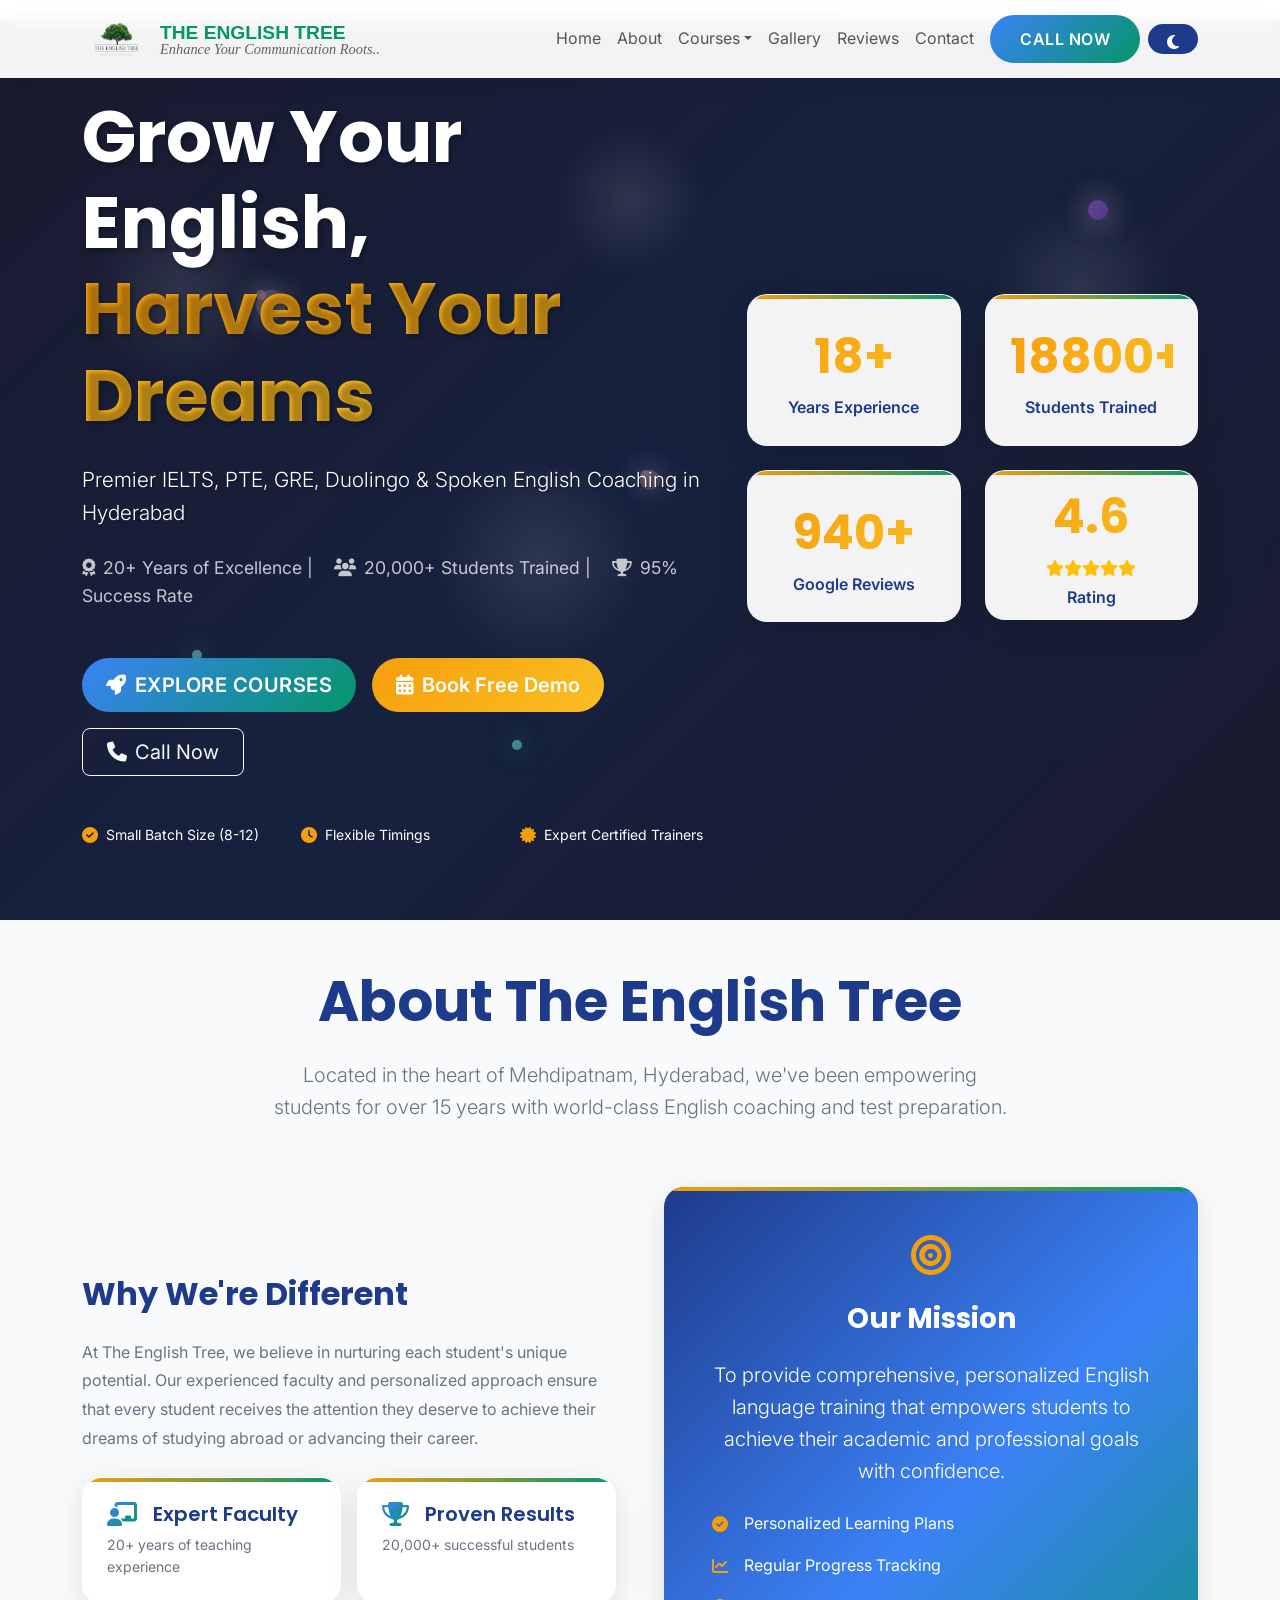
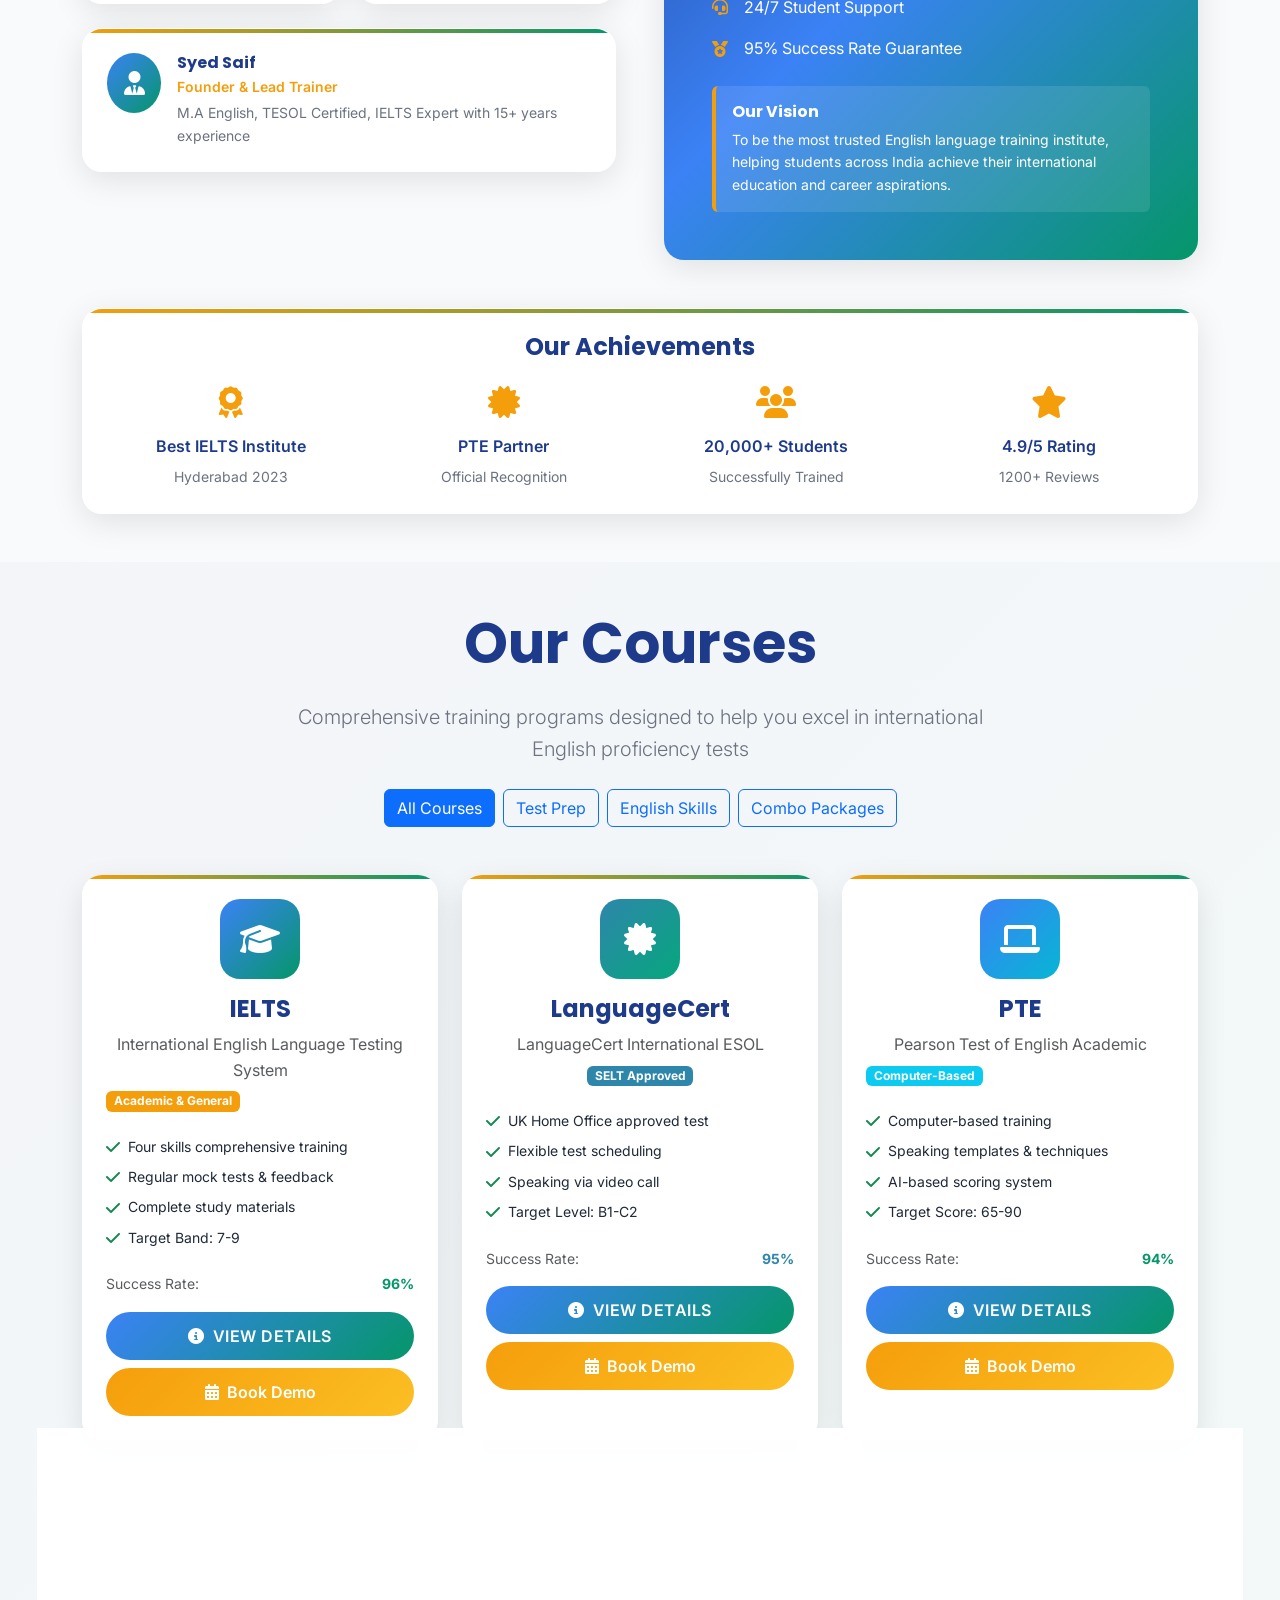
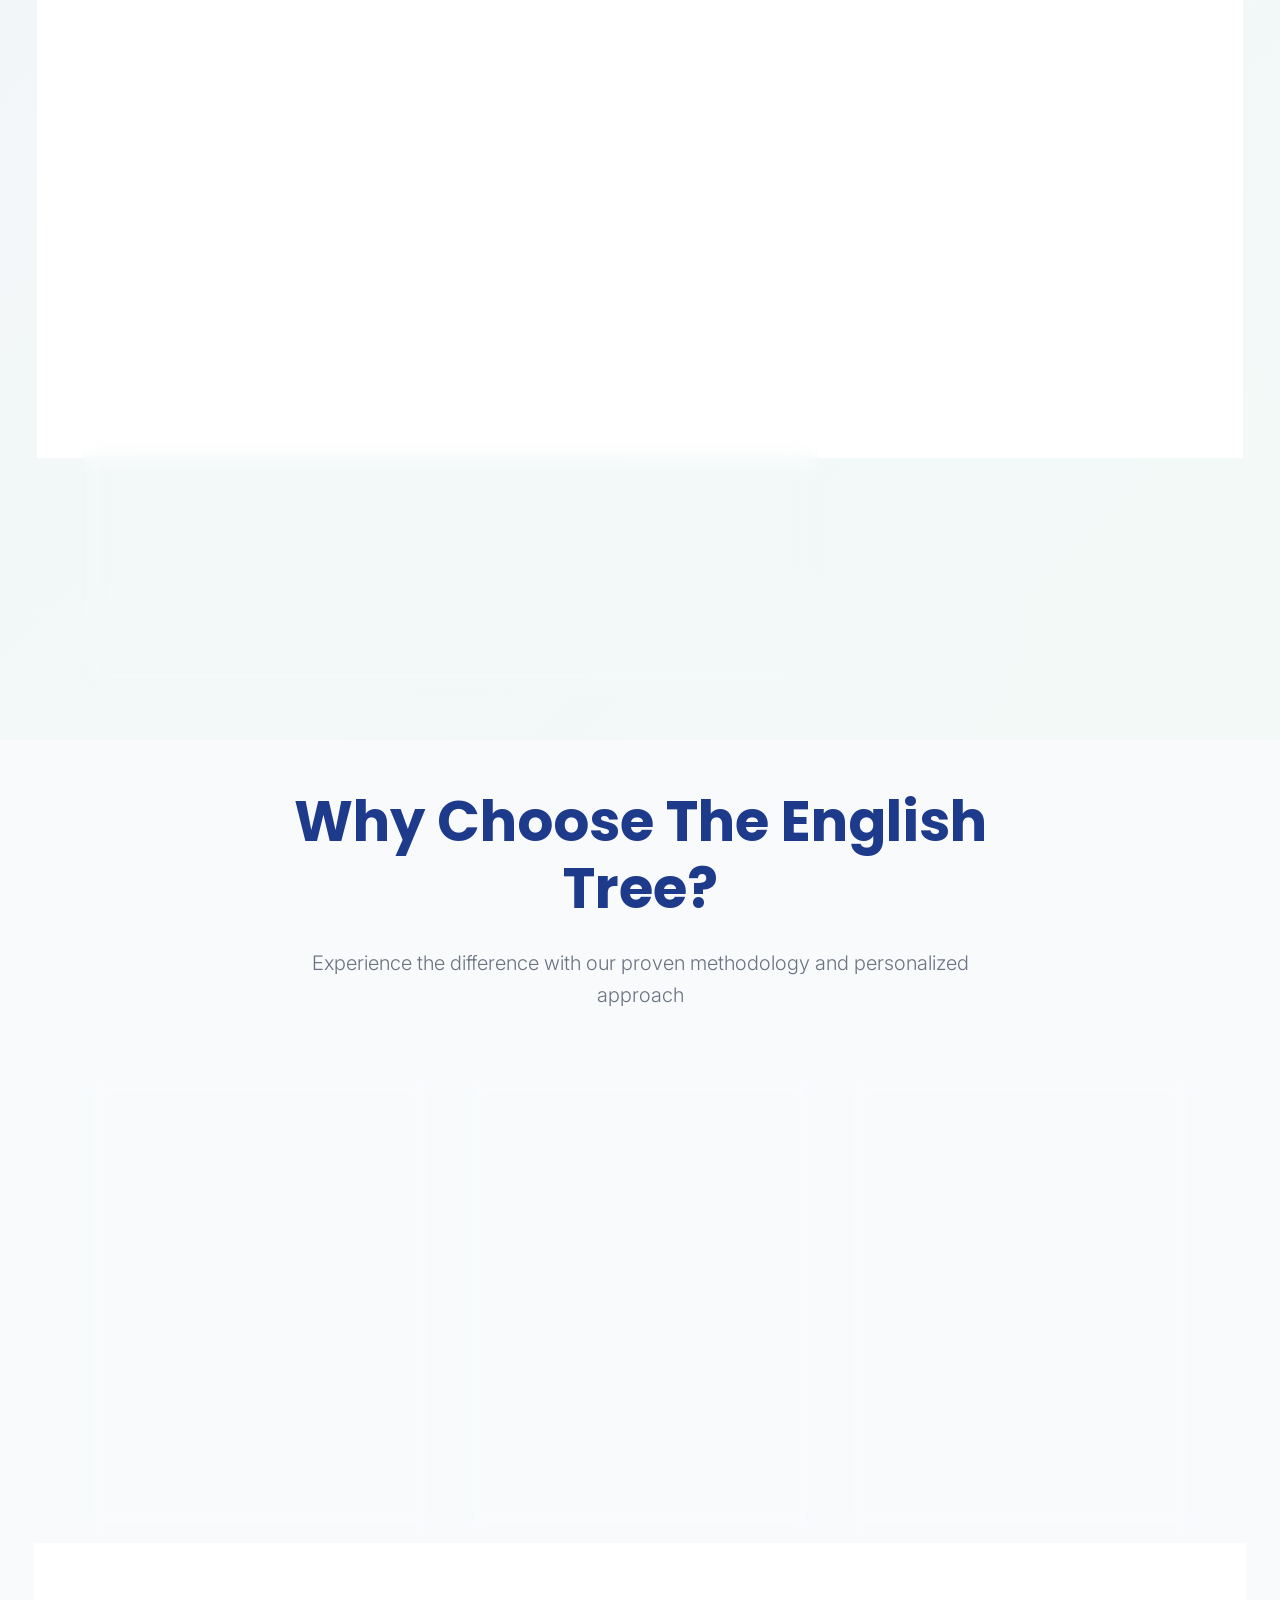
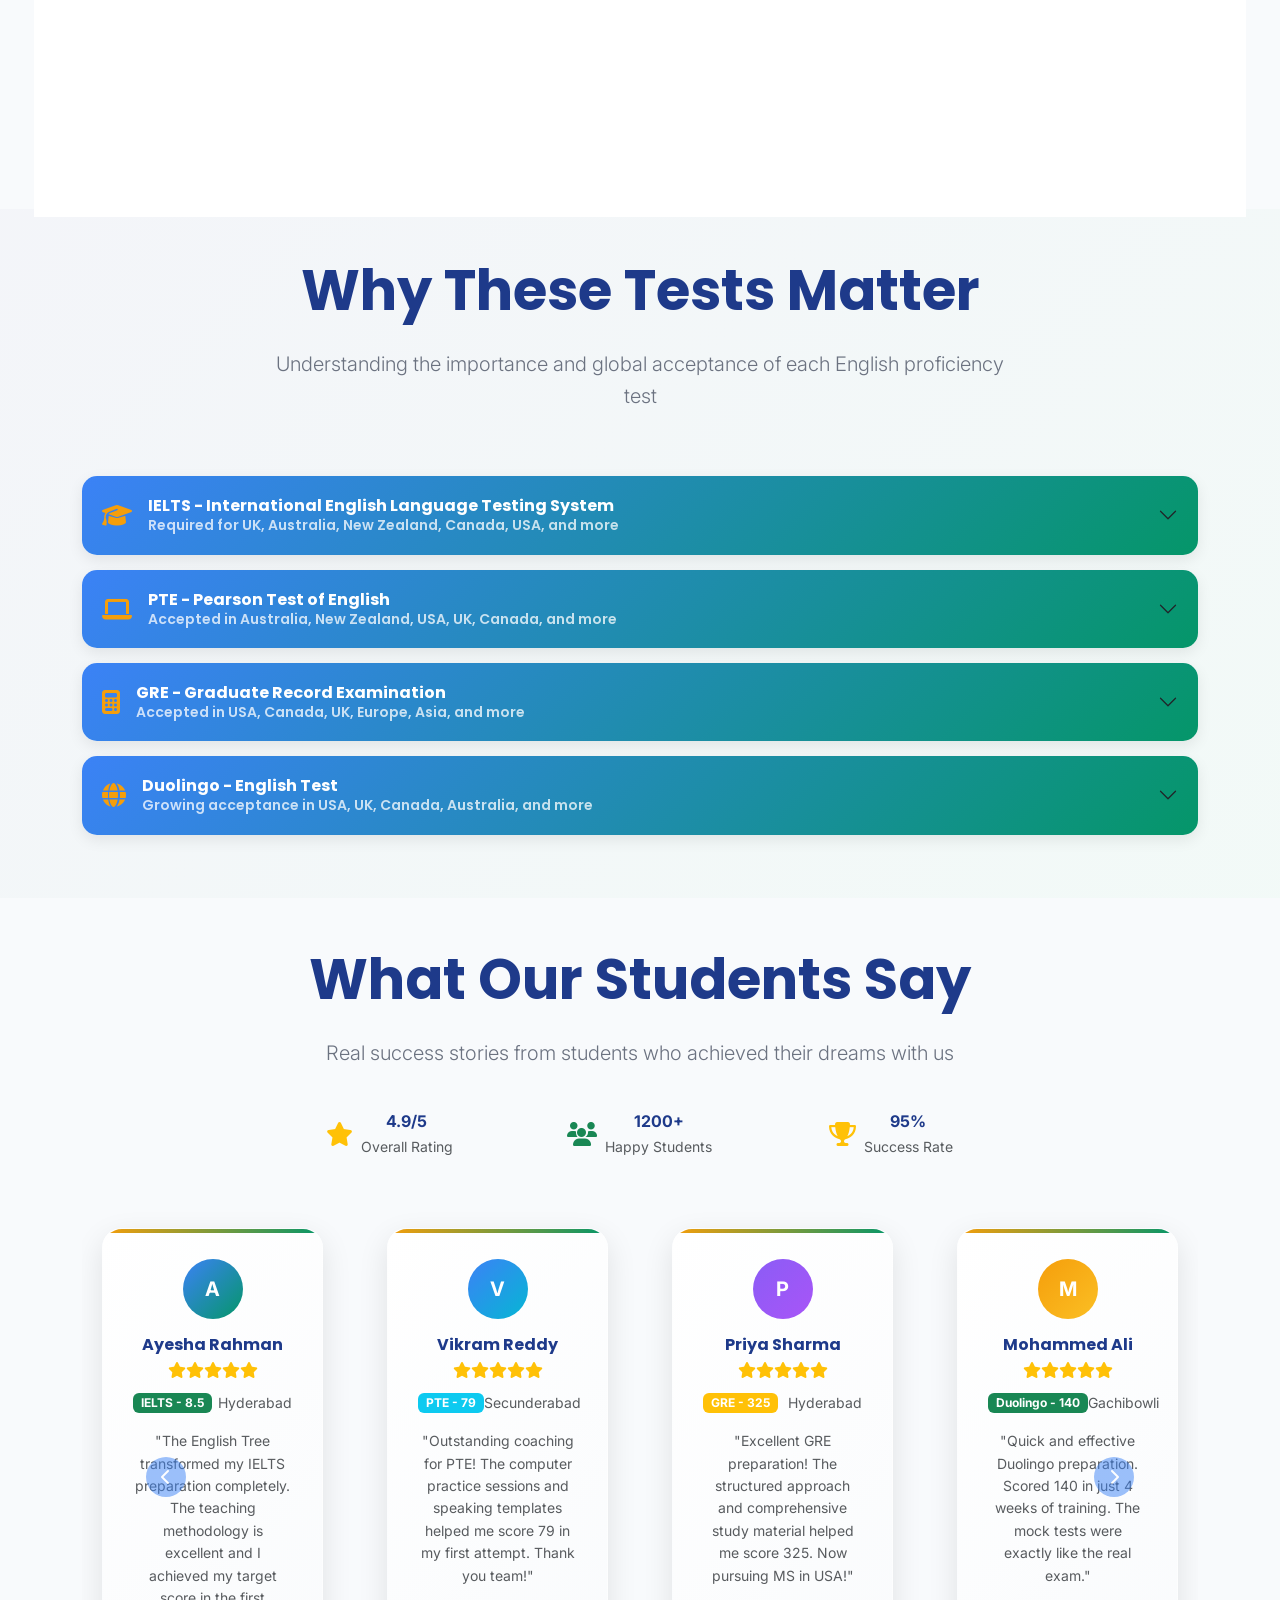
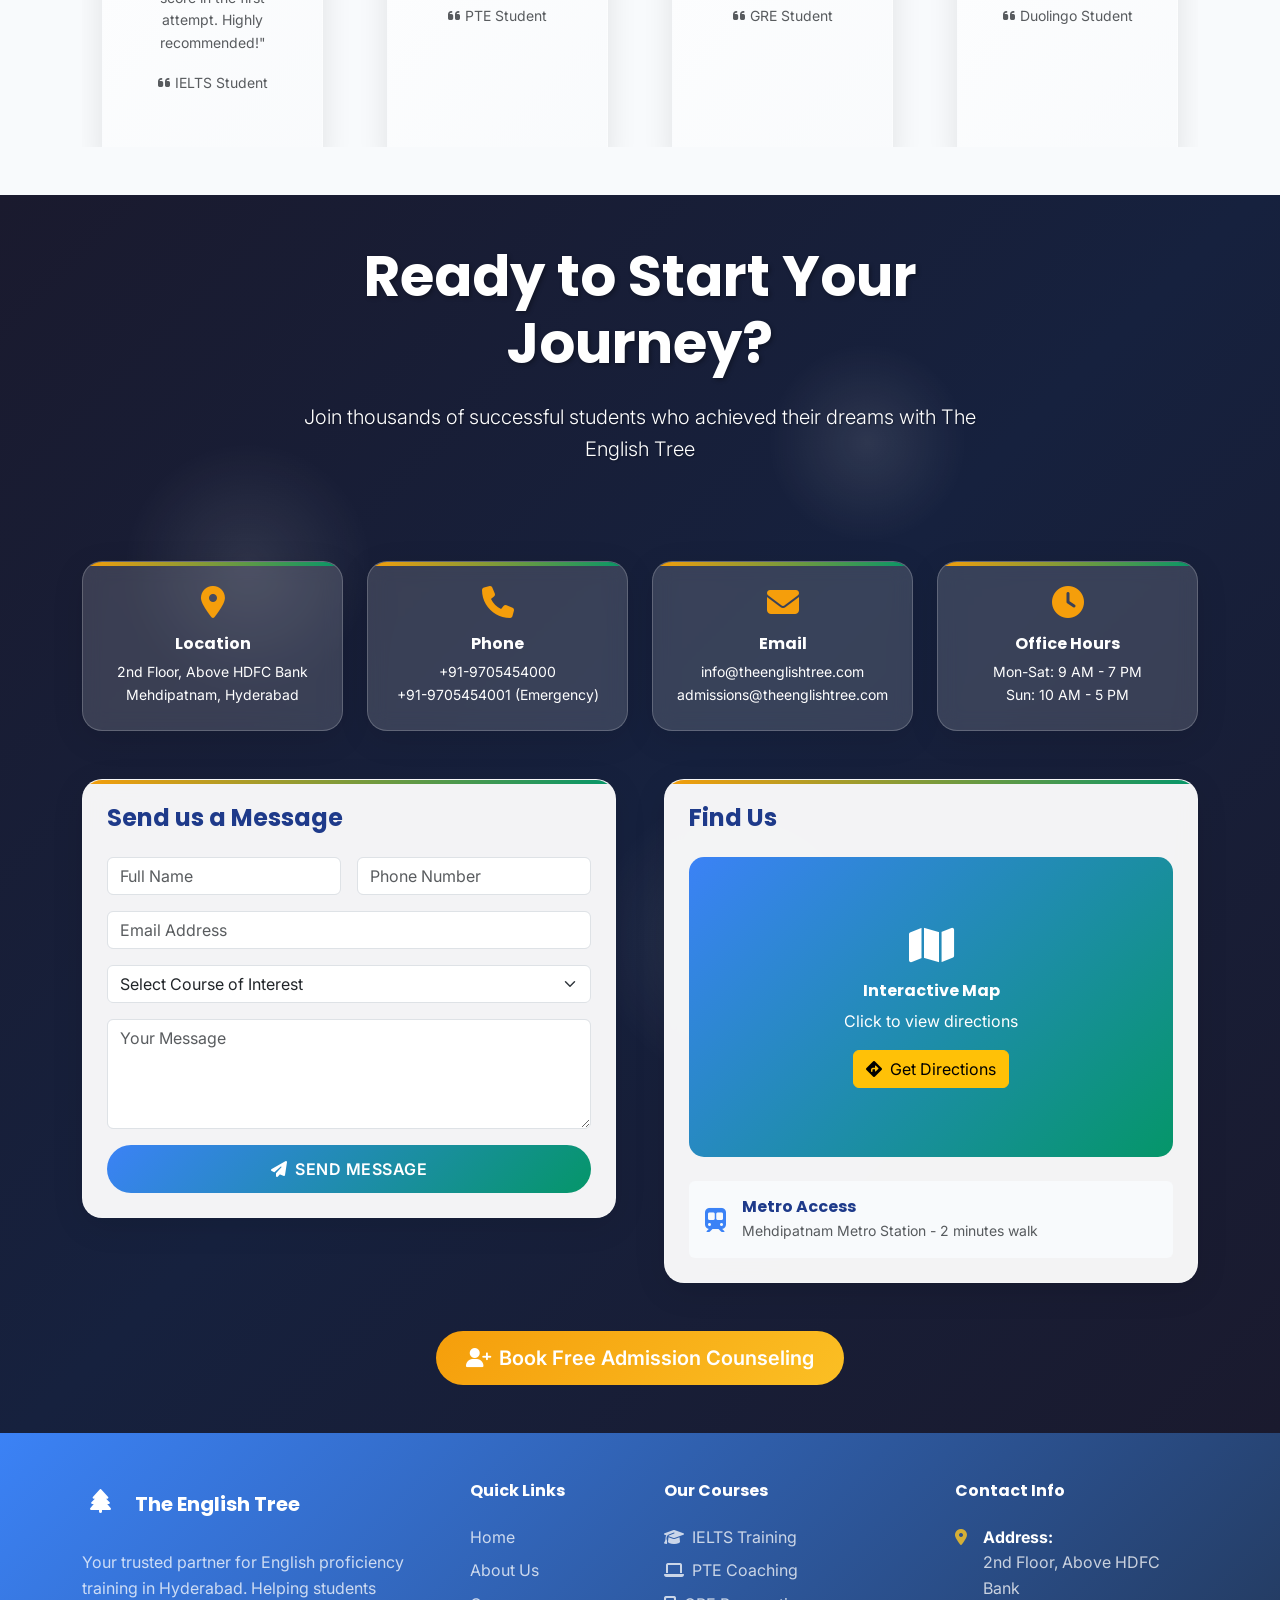
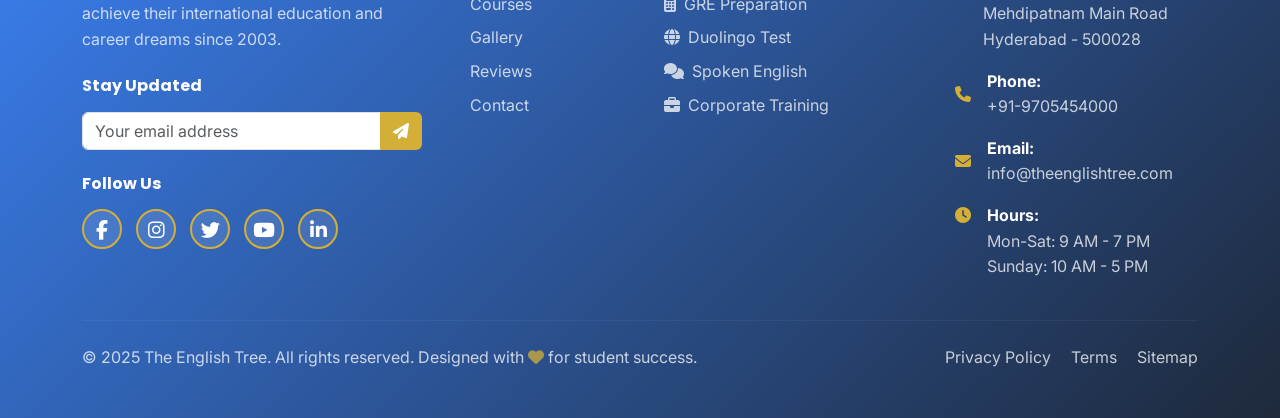
<file: index.html>
<!DOCTYPE html>
<html lang="en">
<head>
    <meta charset="UTF-8">
    <meta name="viewport" content="width=device-width, initial-scale=1.0">
    <title>The English Tree - Best IELTS, PTE, GRE, Duolingo &amp; Spoken English Coaching in Hyderabad</title>
    <meta name="description" content="Premier English coaching institute in Mehdipatnam, Hyderabad offering IELTS, PTE, GRE, Duolingo and Spoken English training with expert guidance and personalized attention.">
    <!-- Bootstrap 5 CSS -->
    <link href="https://cdn.jsdelivr.net/npm/bootstrap@5.3.0/dist/css/bootstrap.min.css" rel="stylesheet">
    <!-- Google Fonts -->
    <link href="https://fonts.googleapis.com/css2?family=Poppins:wght@300;400;500;600;700;800&family=Inter:wght@300;400;500;600;700&display=swap" rel="stylesheet">
    <!-- Font Awesome Icons -->
    <link href="https://cdnjs.cloudflare.com/ajax/libs/font-awesome/6.4.0/css/all.min.css" rel="stylesheet">
    <!-- AOS Animation Library -->
<link rel="stylesheet" href="https://cdnjs.cloudflare.com/ajax/libs/font-awesome/6.5.1/css/all.min.css">
    <link href="https://unpkg.com/aos@2.3.1/dist/aos.css" rel="stylesheet">
    <link rel="stylesheet" href="style.css">
    
    <style>
        /* Navbar Brand Styling */
.navbar-brand {
    display: flex;
    align-items: center;
    text-decoration: none;
}



.brand-text {
    display: flex;
    flex-direction: column;
    line-height: 1;
}

.brand-title {
    font-weight: 700;
    font-size: 1.4rem;
    letter-spacing: 2px;
    color: var(--accent-light-gold);
    text-transform: uppercase;
}

.brand-tagline {
    font-family: 'Brush Script MT', 'Segoe Script', cursive;
    font-size: 1rem;
    color: #3b3939;
    font-style: italic;
    margin-top: -3px;
}

/* Responsive adjustments */
@media (max-width: 768px) {
    .brand-title {
        font-size: 1.1rem;
        letter-spacing: 1px;
    }
    
    .brand-tagline {
        font-size: 0.7rem;
    }
    
    .navbar-brand .me-3 {
        margin-right: 0.5rem !important;
    }
}
        
        .social-icons a {
            color: white;
            margin-left: 12px;
            font-size: 1rem;
            transition: transform 0.3s, color 0.3s;
        }

        .social-icons a:hover {
            transform: translateY(-2px);
            color: var(--secondary-gold);
        }

      
      

        /* Footer Social Icons */
        .footer-social-icon a {
            display: inline-block;
            width: 40px;
            height: 40px;
            background: rgba(255,255,255,0.1);
            border-radius: 50%;
            text-align: center;
            line-height: 40px;
            margin-right: 10px;
            transition: all 0.3s ease;
            border: 2px solid var(--secondary-gold);
            color: white;
            text-decoration: none;
        }

        .footer-social-icon a i {
            color: white;
            font-size: 1.2rem;
            transition: all 0.3s ease;
        }

        .footer-social-icon a:hover {
            background: var(--secondary-gold);
            transform: scale(1.1);
            border-color: var(--secondary-gold);
        }

        .footer-social-icon a:hover i {
            color: white;
        }

        /* Responsive Design */
        @media (max-width: 768px) {
            body {
                padding-top: 80px;
            }

          

         

            .social-icons a {
                margin-left: 8px;
                font-size: 0.9rem;
            }

        }

        /* Footer */
        footer {
            background: linear-gradient(135deg, #1e293b, #334155);
            color: white;
            padding: 40px 0 20px;
        }
        
        .footer-links a {
            color: #cbd5e1;
            text-decoration: none;
            transition: color 0.3s;
        }
        
        .footer-links a:hover {
            color: white;
        }









    </style>
</head>
<body>
    
    <!-- Main Navigation -->
    <nav class="navbar navbar-expand-lg navbar-custom fixed-top" id="mainNavbar">
        <div class="container">
            <a class="navbar-brand d-flex align-items-center" href="#home">
                <div class="me-2 p-2 rounded">
                    <img src="english_tree_logo-removebg-preview.png" alt="The English Tree Logo" class="logo-img">
                </div>
              <div class="brand-text">
        <span class="fw-bold brand-title" style="font-family:   sans-serif; color: var(--primary-green); font-size: 1.2rem; letter-spacing: 0px; display: block; line-height: 1.2;">THE ENGLISH TREE</span>
        <span class="brand-tagline" style="font-family: 'Brush Script MT', cursive; color: #646363; font-size: 0.9rem; font-style: italic; display: block; margin-top: -2px;">Enhance Your Communication Roots..</span>
    </div>
            </a>
            
           
            <button class="navbar-toggler" type="button" data-bs-toggle="collapse" data-bs-target="#navbarNav">
                <span class="navbar-toggler-icon"></span>
            </button>
            
            <div class="collapse navbar-collapse" id="navbarNav">
                <ul class="navbar-nav ms-auto align-items-center">
                    <li class="nav-item"><a class="nav-link" href="#home">Home</a></li>
                    <li class="nav-item"><a class="nav-link" href="about.html">About</a></li>
                    <li class="nav-item dropdown">
                        <a class="nav-link dropdown-toggle" href="#courses" data-bs-toggle="dropdown">Courses</a>
                        <ul class="dropdown-menu">
                            <li><a class="dropdown-item" href="#ielts"><i class="fas fa-graduation-cap me-2"></i>IELTS Training</a></li>
                            <li><a class="dropdown-item" href="#pte"><i class="fas fa-laptop me-2"></i>PTE Coaching</a></li>
                            <li><a class="dropdown-item" href="#gre"><i class="fas fa-calculator me-2"></i>GRE Preparation</a></li>
                            <li><a class="dropdown-item" href="#duolingo"><i class="fas fa-globe me-2"></i>Duolingo Test</a></li>
                            <li><a class="dropdown-item" href="#spoken"><i class="fas fa-comments me-2"></i>Spoken English</a></li>
                        </ul>
                    </li>
                    <li class="nav-item"><a class="nav-link" href="gallery.html">Gallery</a></li>
                    <li class="nav-item"><a class="nav-link" href="#testimonials">Reviews</a></li>
                    <li class="nav-item"><a class="nav-link" href="contact.html">Contact</a></li>
                    <li class="nav-item ms-2">
                        <a href="tel:+919705454000" class="btn btn-primary-custom">Call Now</a>
                    </li>
                    <li class="nav-item ms-2">
                        <button class="btn dark-mode-toggle" id="darkModeToggle" title="Toggle Dark Mode">
                            <i class="fas fa-moon"></i>
                        </button>
                    </li>
                </ul>
            </div>
        </div>
    </nav>

    <!-- Hero Section with Video Background -->
    <section id="home" class="gradient-hero min-vh-100 d-flex align-items-center position-relative overflow-hidden">
        <!-- Animated Background Container -->
        <div class="animated-background">
            <div class="bubble-container">
                <div class="bubble" style="--size:30px; --delay:0s; --x:20%; --y:30%"></div>
                <div class="bubble" style="--size:30px; --delay:2s; --x:70%; --y:60%"></div>
                <div class="bubble" style="--size:10px; --delay:4s; --x:40%; --y:80%"></div>
                <div class="bubble" style="--size:20px; --delay:1s; --x:85%; --y:20%"></div>
                <div class="bubble" style="--size:10px; --delay:3s; --x:50%; --y:50%"></div>
                <div class="bubble" style="--size:10px; --delay:5s; --x:15%; --y:70%"></div>
                 <div class="bubble" style="--size:10px; --delay:0s; --x:20%; --y:30%"></div>
                <div class="bubble" style="--size:30px; --delay:2s; --x:70%; --y:60%"></div>
                <div class="bubble" style="--size:10px; --delay:4s; --x:40%; --y:80%"></div>
                <div class="bubble" style="--size:20px; --delay:1s; --x:85%; --y:20%"></div>
                <div class="bubble" style="--size:20px; --delay:3s; --x:50%; --y:50%"></div>
                <div class="bubble" style="--size:10px; --delay:5s; --x:15%; --y:70%"></div>
            </div>
        </div>
        
        <div class="container position-relative">
            <div class="row align-items-center">
                <div class="col-lg-7" data-aos="fade-right" data-aos-duration="1000">
                    <div class="hero-content text-white">
                        <h1 class="hero-title display-2 fw-bold mb-4" style="font-family: 'Poppins', sans-serif; text-shadow: 2px 2px 4px rgba(0,0,0,0.3);">
                            Grow Your English,<br>
                            <span style="background: linear-gradient(135deg, var(--accent-gold), var(--accent-light-gold)); -webkit-background-clip: text; -webkit-text-fill-color: transparent; background-clip: text;">Harvest Your Dreams</span>
                        </h1>
                        <p class="lead mb-4" style="font-size: 1.3rem; text-shadow: 1px 1px 2px rgba(0,0,0,0.3);">
                            Premier IELTS, PTE, GRE, Duolingo &amp; Spoken English Coaching in Hyderabad
                        </p>
                        <p class="mb-5 opacity-75" style="font-size: 1.1rem;">
                            <i class="fas fa-award me-2"></i>20+ Years of Excellence | 
                            <i class="fas fa-users me-2 ms-3"></i>20,000+ Students Trained | 
                            <i class="fas fa-trophy me-2 ms-3"></i>95% Success Rate
                        </p>
                        
                        <!-- Action Buttons -->
                        <div class="d-flex flex-wrap gap-3 mb-5">
                            <a href="#courses" class="btn btn-primary-custom btn-lg px-4">
                                <i class="fas fa-rocket me-2"></i>Explore Courses
                            </a>
                            <a href="#contact" class="btn btn-gold-custom btn-lg px-4">
                                <i class="fas fa-calendar-alt me-2"></i>Book Free Demo
                            </a>
                            <a href="tel:+919705454000" class="btn btn-outline-light btn-lg px-4">
                                <i class="fas fa-phone me-2"></i>Call Now
                            </a>
                        </div>
                        
                        <!-- Quick Features -->
                        <div class="row g-3">
                            <div class="col-md-4">
                                <div class="d-flex align-items-center text-white">
                                    <i class="fas fa-check-circle me-2" style="color: var(--accent-gold);"></i>
                                    <small>Small Batch Size (8-12)</small>
                                </div>
                            </div>
                            <div class="col-md-4">
                                <div class="d-flex align-items-center text-white">
                                    <i class="fas fa-clock me-2" style="color: var(--accent-gold);"></i>
                                    <small>Flexible Timings</small>
                                </div>
                            </div>
                            <div class="col-md-4">
                                <div class="d-flex align-items-center text-white">
                                    <i class="fas fa-certificate me-2" style="color: var(--accent-gold);"></i>
                                    <small>Expert Certified Trainers</small>
                                </div>
                            </div>
                        </div>
                    </div>
                </div>
                
                <!-- Stats Counter Section -->
                <div class="col-lg-5 mb-4" data-aos="fade-left" data-aos-duration="1000" data-aos-delay="200">
                    <div class="stats-container">
                        <div class="row g-4">
                            <div class="col-6">
                                <div class="modern-card text-center p-4">
                                    <div class="counter" id="counter1">0</div>
                                    <p class="mb-0 fw-semibold" style="color: var(--primary-dark-blue);">Years Experience</p>
                                </div>
                            </div>
                            <div class="col-6">
                                <div class="modern-card text-center p-4">
                                    <div class="counter" id="counter2">0</div>
                                    <p class="mb-0 fw-semibold" style="color: var(--primary-dark-blue);">Students Trained</p>
                                </div>
                            </div>
                            <div class="col-6">
                                <div class="modern-card text-center p-4">
                                    <div class="counter" id="counter3">0</div>
                                    <p class="mb-0 fw-semibold" style="color: var(--primary-dark-blue);">Google Reviews</p>
                                </div>
                            </div>
                            <div class="col-6">
                                <div class="modern-card text-center p-2">
                                    <div class="counter" id="counter4">0</div>
                                    <div class="text-warning mb-1">
                                        <i class="fas fa-star"></i><i class="fas fa-star"></i><i class="fas fa-star"></i><i class="fas fa-star"></i><i class="fas fa-star"></i>
                                    </div>
                                    <p class="mb-0 fw-semibold" style="color: var(--primary-dark-blue);">Rating</p>
                                </div>
                            </div>
                        </div>
                    </div>
                </div>
            </div>
        </div>
        
        <!-- Scroll Down Indicator -->
        <!-- <div class="position-absolute bottom-0 start-50 translate-middle-x mb-4">
            <div class="text-center text-white">
                <div class="mb-2">Scroll Down</div>
                <i class="fas fa-chevron-down" style="animation: bounce 2s infinite;"></i>
            </div>
            
        
        </div> -->
    </section>

    <!-- About Section -->
    <section id="about" class="py-5" style="background: var(--background-light);">
        <div class="container">
            <!-- Section Header -->
            <div class="row justify-content-center text-center mb-5" data-aos="fade-up">
                <div class="col-lg-8">
                    <h2 class="display-4 fw-bold mb-4" style="color: var(--primary-dark-blue); font-family: 'Poppins', sans-serif;">
                        About The English Tree
                    </h2>
                    <p class="lead" style="color: var(--text-light);">
                        Located in the heart of Mehdipatnam, Hyderabad, we've been empowering students for over 15 years with world-class English coaching and test preparation.
                    </p>
                </div>
            </div>
            
            <div class="row align-items-center g-5">
                <!-- Left Content -->
                <div class="col-lg-6" data-aos="fade-right" data-aos-delay="100">
                    <div class="about-content">
                        <h3 class="h2 fw-bold mb-4" style="color: var(--primary-dark-blue);">Why We're Different</h3>
                        <p class="mb-4" style="color: var(--text-light); line-height: 1.8;">
                            At The English Tree, we believe in nurturing each student's unique potential. Our experienced faculty and personalized approach ensure that every student receives the attention they deserve to achieve their dreams of studying abroad or advancing their career.
                        </p>
                        
                        <!-- Features Grid -->
                        <div class="row g-3 mb-4">
                            <div class="col-md-6">
                                <div class="modern-card p-4 h-100">
                                    <div class="d-flex align-items-center mb-2">
                                        <i class="fas fa-chalkboard-teacher icon-gradient fs-4 me-3"></i>
                                        <h5 class="mb-0 fw-semibold" style="color: var(--primary-dark-blue);">Expert Faculty</h5>
                                    </div>
                                    <p class="mb-0 small" style="color: var(--text-light);">20+ years of teaching experience</p>
                                </div>
                            </div>
                            <div class="col-md-6">
                                <div class="modern-card p-4 h-100">
                                    <div class="d-flex align-items-center mb-2">
                                        <i class="fas fa-trophy icon-gradient fs-4 me-3"></i>
                                        <h5 class="mb-0 fw-semibold" style="color: var(--primary-dark-blue);">Proven Results</h5>
                                    </div>
                                    <p class="mb-0 small" style="color: var(--text-light);">20,000+ successful students</p>
                                </div>
                            </div>
                        </div>
                        
                        <!-- Founder Info -->
                        <div class="modern-card p-4">
                            <div class="d-flex align-items-start">
                                <div class="rounded-circle d-flex align-items-center justify-content-center me-3" style="width: 60px; height: 60px; background: linear-gradient(135deg, var(--primary-blue), var(--primary-green));">
                                    <i class="fas fa-user-tie text-white fs-4"></i>
                                </div>
                                <div>
                                    <h6 class="fw-bold mb-1" style="color: var(--primary-dark-blue);">Syed Saif</h6>
                                    <p class="mb-1 small fw-semibold" style="color: var(--accent-gold);">Founder &amp; Lead Trainer</p>
                                    <p class="mb-0 small" style="color: var(--text-light);">M.A English, TESOL Certified, IELTS Expert with 15+ years experience</p>
                                </div>
                            </div>
                        </div>
                    </div>
                </div>
                
                <!-- Right Content - Mission Card -->
                <div class="col-lg-6" data-aos="fade-left" data-aos-delay="200">
                    <div class="modern-card p-5 text-white" style="background: linear-gradient(135deg, var(--primary-dark-blue) 0%, var(--primary-blue) 50%, var(--primary-green) 100%); border: none;">
                        <div class="text-center mb-4">
                            <i class="fas fa-bullseye fs-1" style="color: var(--accent-gold);"></i>
                        </div>
                        <h3 class="text-center fw-bold mb-4" style="font-family: 'Poppins', sans-serif;">Our Mission</h3>
                        <p class="mb-4 text-center opacity-90 lead">
                            To provide comprehensive, personalized English language training that empowers students to achieve their academic and professional goals with confidence.
                        </p>
                        
                        <!-- Mission Points -->
                        <div class="row g-3">
                            <div class="col-12">
                                <div class="d-flex align-items-center">
                                    <i class="fas fa-check-circle me-3" style="color: var(--accent-gold);"></i>
                                    <span>Personalized Learning Plans</span>
                                </div>
                            </div>
                            <div class="col-12">
                                <div class="d-flex align-items-center">
                                    <i class="fas fa-chart-line me-3" style="color: var(--accent-gold);"></i>
                                    <span>Regular Progress Tracking</span>
                                </div>
                            </div>
                            <div class="col-12">
                                <div class="d-flex align-items-center">
                                    <i class="fas fa-headset me-3" style="color: var(--accent-gold);"></i>
                                    <span>24/7 Student Support</span>
                                </div>
                            </div>
                            <div class="col-12">
                                <div class="d-flex align-items-center">
                                    <i class="fas fa-medal me-3" style="color: var(--accent-gold);"></i>
                                    <span>95% Success Rate Guarantee</span>
                                </div>
                            </div>
                        </div>
                        
                        <!-- Vision Statement -->
                        <div class="mt-4 p-3 rounded" style="background: rgba(255,255,255,0.1); border-left: 4px solid var(--accent-gold);">
                            <h6 class="fw-bold mb-2">Our Vision</h6>
                            <p class="mb-0 small opacity-90">To be the most trusted English language training institute, helping students across India achieve their international education and career aspirations.</p>
                        </div>
                    </div>
                </div>
            </div>
            
            <!-- Achievements Section -->
            <div class="row mt-5" data-aos="fade-up" data-aos-delay="300">
                <div class="col-12">
                    <div class="modern-card p-4">
                        <h4 class="text-center fw-bold mb-4" style="color: var(--primary-dark-blue);">Our Achievements</h4>
                        <div class="row g-4">
                            <div class="col-lg-3 col-md-6">
                                <div class="text-center">
                                    <i class="fas fa-award fs-2 mb-3" style="color: var(--accent-gold);"></i>
                                    <p class="fw-semibold mb-1" style="color: var(--primary-dark-blue);">Best IELTS Institute</p>
                                    <small style="color: var(--text-light);">Hyderabad 2023</small>
                                </div>
                            </div>
                            <div class="col-lg-3 col-md-6">
                                <div class="text-center">
                                    <i class="fas fa-certificate fs-2 mb-3" style="color: var(--accent-gold);"></i>
                                    <p class="fw-semibold mb-1" style="color: var(--primary-dark-blue);">PTE Partner</p>
                                    <small style="color: var(--text-light);">Official Recognition</small>
                                </div>
                            </div>
                            <div class="col-lg-3 col-md-6">
                                <div class="text-center">
                                    <i class="fas fa-users fs-2 mb-3" style="color: var(--accent-gold);"></i>
                                    <p class="fw-semibold mb-1" style="color: var(--primary-dark-blue);">20,000+ Students</p>
                                    <small style="color: var(--text-light);">Successfully Trained</small>
                                </div>
                            </div>
                            <div class="col-lg-3 col-md-6">
                                <div class="text-center">
                                    <i class="fas fa-star fs-2 mb-3" style="color: var(--accent-gold);"></i>
                                    <p class="fw-semibold mb-1" style="color: var(--primary-dark-blue);">4.9/5 Rating</p>
                                    <small style="color: var(--text-light);">1200+ Reviews</small>
                                </div>
                            </div>
                        </div>
                    </div>
                </div>
            </div>
        </div>
    </section>

    <!-- Courses Section -->
    <section id="courses" class="py-5" style="background: linear-gradient(135deg, rgba(30, 58, 138, 0.05) 0%, rgba(5, 150, 105, 0.05) 100%);">
        <div class="container">
            <div class="row justify-content-center text-center mb-5" data-aos="fade-up">
                <div class="col-lg-8">
                    <h2 class="display-4 fw-bold mb-4" style="color: var(--primary-dark-blue); font-family: 'Poppins', sans-serif;">
                        Our Courses
                    </h2>
                    <p class="lead" style="color: var(--text-light);">
                        Comprehensive training programs designed to help you excel in international English proficiency tests
                    </p
                    
                    <!-- Course Filter Buttons -->
                    <div class="d-flex flex-wrap justify-content-center gap-2 mt-4">
                        <button class="btn btn-outline-primary course-filter active" data-filter="all">All Courses</button>
                        <button class="btn btn-outline-primary course-filter" data-filter="test-prep">Test Prep</button>
                        <button class="btn btn-outline-primary course-filter" data-filter="english">English Skills</button>
                        <button class="btn btn-outline-primary course-filter" data-filter="combo">Combo Packages</button>
                    </div>
                </div>
            </div>
            
            <div class="row g-4" id="coursesContainer">
                <!-- IELTS Course -->
                <div class="col-lg-4 col-md-6 course-item" data-category="test-prep" data-aos="fade-up" data-aos-delay="100">
                    <div class="course-card modern-card h-100 p-4">
                        <div class="course-header text-center mb-4">
                            <div class="course-icon mx-auto mb-3 d-flex align-items-center justify-content-center" style="width: 80px; height: 80px; background: linear-gradient(135deg, var(--primary-blue), var(--primary-green)); border-radius: 20px;">
                                <i class="fas fa-graduation-cap text-white fs-2"></i>
                            </div>
                            <h4 class="fw-bold mb-2" style="color: var(--primary-dark-blue); font-family: 'Poppins', sans-serif;">IELTS</h4>
                            <p class="text-muted mb-2">International English Language Testing System</p>
                            <div class="d-flex justify-content-between align-items-center">
                                <span class="badge" style="background: var(--accent-gold);">Academic &amp; General</span>
                            </div>
                        </div>
                        
                        <div class="course-details">
                            
                            
                            <ul class="list-unstyled mb-4">
                                <li class="d-flex align-items-center mb-2">
                                    <i class="fas fa-check text-success me-2"></i>
                                    <small>Four skills comprehensive training</small>
                                </li>
                                <li class="d-flex align-items-center mb-2">
                                    <i class="fas fa-check text-success me-2"></i>
                                    <small>Regular mock tests &amp; feedback</small>
                                </li>
                                <li class="d-flex align-items-center mb-2">
                                    <i class="fas fa-check text-success me-2"></i>
                                    <small>Complete study materials</small>
                                </li>
                                <li class="d-flex align-items-center mb-2">
                                    <i class="fas fa-check text-success me-2"></i>
                                    <small>Target Band: 7-9</small>
                                </li>
                            </ul>
                            
                            <div class="course-stats mb-3">
                                <div class="d-flex justify-content-between">
                                    <span class="small text-muted">Success Rate:</span>
                                    <span class="small fw-bold" style="color: var(--primary-green);">96%</span>
                                </div>
                            </div>
                            
                            <div class="d-grid gap-2">
                                <button class="btn btn-primary-custom" data-bs-toggle="modal" data-bs-target="#courseModal" data-course="ielts">
                                    <i class="fas fa-info-circle me-2"></i>View Details
                                </button>
                                <button class="btn btn-gold-custom">
                                    <i class="fas fa-calendar-alt me-2"></i>Book Demo
                                </button>
                            </div>
                        </div>
                    </div>
                </div>


<!-- LanguageCert Academic Card -->
<div class="col-lg-4 col-md-6 course-item" data-category="test-prep" data-aos="fade-up" data-aos-delay="300">
    <div class="course-card modern-card h-100 p-4">
        <div class="course-header text-center mb-4">
            <div class="course-icon mx-auto mb-3 d-flex align-items-center justify-content-center" style="width: 80px; height: 80px; background: linear-gradient(135deg, #2E86AB, #06A77D); border-radius: 20px;">
                <i class="fas fa-certificate text-white fs-2"></i>
            </div>
            <h4 class="fw-bold mb-2" style="color: var(--primary-dark-blue); font-family: 'Poppins', sans-serif;">LanguageCert</h4>
            <p class="text-muted mb-2">LanguageCert International ESOL</p>
            <div class="d-flex justify-content-center align-items-center">
                <span class="badge" style="background: #2E86AB;">SELT Approved</span>
            </div>
        </div>
        
        <div class="course-details">
            <ul class="list-unstyled mb-4">
                <li class="d-flex align-items-center mb-2">
                    <i class="fas fa-check text-success me-2"></i>
                    <small>UK Home Office approved test</small>
                </li>
                <li class="d-flex align-items-center mb-2">
                    <i class="fas fa-check text-success me-2"></i>
                    <small>Flexible test scheduling</small>
                </li>
                <li class="d-flex align-items-center mb-2">
                    <i class="fas fa-check text-success me-2"></i>
                    <small>Speaking via video call</small>
                </li>
                <li class="d-flex align-items-center mb-2">
                    <i class="fas fa-check text-success me-2"></i>
                    <small>Target Level: B1-C2</small>
                </li>
            </ul>
            
            <div class="course-stats mb-3">
                <div class="d-flex justify-content-between">
                    <span class="small text-muted">Success Rate:</span>
                    <span class="small fw-bold" style="color: #2E86AB;">95%</span>
                </div>
            </div>
            
            <div class="d-grid gap-2">
                <button class="btn btn-primary-custom" data-bs-toggle="modal" data-bs-target="#courseModal" data-course="languagecert">
                    <i class="fas fa-info-circle me-2"></i>View Details
                </button>
                <button class="btn btn-gold-custom">
                    <i class="fas fa-calendar-alt me-2"></i>Book Demo
                </button>
            </div>
        </div>
    </div>
</div>


                <!-- PTE Course -->
                <div class="col-lg-4 col-md-6 course-item" data-category="test-prep" data-aos="fade-up" data-aos-delay="200">
                    <div class="course-card modern-card h-100 p-4">
                        <div class="course-header text-center mb-4">
                            <div class="course-icon mx-auto mb-3 d-flex align-items-center justify-content-center" style="width: 80px; height: 80px; background: linear-gradient(135deg, #3b82f6, #06b6d4); border-radius: 20px;">
                                <i class="fas fa-laptop text-white fs-2"></i>
                            </div>
                            <h4 class="fw-bold mb-2" style="color: var(--primary-dark-blue); font-family: 'Poppins', sans-serif;">PTE</h4>
                            <p class="text-muted mb-2">Pearson Test of English Academic</p>
                            <div class="d-flex justify-content-between align-items-center">
                                <span class="badge bg-info">Computer-Based</span>
                            </div>
                        </div>
                        
                        <div class="course-details">
                         
                           
                            <ul class="list-unstyled mb-4">
                                <li class="d-flex align-items-center mb-2">
                                    <i class="fas fa-check text-success me-2"></i>
                                    <small>Computer-based training</small>
                                </li>
                                <li class="d-flex align-items-center mb-2">
                                    <i class="fas fa-check text-success me-2"></i>
                                    <small>Speaking templates &amp; techniques</small>
                                </li>
                                <li class="d-flex align-items-center mb-2">
                                    <i class="fas fa-check text-success me-2"></i>
                                    <small>AI-based scoring system</small>
                                </li>
                                <li class="d-flex align-items-center mb-2">
                                    <i class="fas fa-check text-success me-2"></i>
                                    <small>Target Score: 65-90</small>
                                </li>
                            </ul>
                            
                            <div class="course-stats mb-3">
                                <div class="d-flex justify-content-between">
                                    <span class="small text-muted">Success Rate:</span>
                                    <span class="small fw-bold" style="color: var(--primary-green);">94%</span>
                                </div>
                            </div>
                            
                            <div class="d-grid gap-2">
                                <button class="btn btn-primary-custom" data-bs-toggle="modal" data-bs-target="#courseModal" data-course="pte">
                                    <i class="fas fa-info-circle me-2"></i>View Details
                                </button>
                                <button class="btn btn-gold-custom">
                                    <i class="fas fa-calendar-alt me-2"></i>Book Demo
                                </button>
                            </div>
                        </div>
                    </div>
                </div>

                <!-- GRE Course -->
                <div class="col-lg-4 col-md-6 course-item" data-category="test-prep" data-aos="fade-up" data-aos-delay="300">
                    <div class="course-card modern-card h-100 p-4">
                        <div class="course-header text-center mb-4">
                            <div class="course-icon mx-auto mb-3 d-flex align-items-center justify-content-center" style="width: 80px; height: 80px; background: linear-gradient(135deg, #8b5cf6, #a855f7); border-radius: 20px;">
                                <i class="fas fa-calculator text-white fs-2"></i>
                            </div>
                            <h4 class="fw-bold mb-2" style="color: var(--primary-dark-blue); font-family: 'Poppins', sans-serif;">GRE</h4>
                            <p class="text-muted mb-2">Graduate Record Examination</p>
                            <div class="d-flex justify-content-between align-items-center">
                                <span class="badge bg-warning">Verbal + Quant</span>
                            </div>
                        </div>
                        
                        <div class="course-details">
                          
                            <ul class="list-unstyled mb-4">
                                <li class="d-flex align-items-center mb-2">
                                    <i class="fas fa-check text-success me-2"></i>
                                    <small>Quantitative reasoning</small>
                                </li>
                                <li class="d-flex align-items-center mb-2">
                                    <i class="fas fa-check text-success me-2"></i>
                                    <small>Verbal reasoning</small>
                                </li>
                                <li class="d-flex align-items-center mb-2">
                                    <i class="fas fa-check text-success me-2"></i>
                                    <small>Analytical writing</small>
                                </li>
                                <li class="d-flex align-items-center mb-2">
                                    <i class="fas fa-check text-success me-2"></i>
                                    <small>Target Score: 320+</small>
                                </li>
                            </ul>
                            
                            <div class="course-stats mb-3">
                                <div class="d-flex justify-content-between">
                                    <span class="small text-muted">Success Rate:</span>
                                    <span class="small fw-bold" style="color: var(--primary-green);">92%</span>
                                </div>
                            </div>
                            
                            <div class="d-grid gap-2">
                                <button class="btn btn-primary-custom" data-bs-toggle="modal" data-bs-target="#courseModal" data-course="gre">
                                    <i class="fas fa-info-circle me-2"></i>View Details
                                </button>
                                <button class="btn btn-gold-custom">
                                    <i class="fas fa-calendar-alt me-2"></i>Book Demo
                                </button>
                            </div>
                        </div>
                    </div>
                </div>

                <!-- Duolingo Course -->
                <div class="col-lg-4 col-md-6 course-item" data-category="test-prep" data-aos="fade-up" data-aos-delay="400">
                    <div class="course-card modern-card h-100 p-4">
                        <div class="course-header text-center mb-4">
                            <div class="course-icon mx-auto mb-3 d-flex align-items-center justify-content-center" style="width: 80px; height: 80px; background: linear-gradient(135deg, #10b981, #34d399); border-radius: 20px;">
                                <i class="fas fa-globe text-white fs-2"></i>
                            </div>
                            <h4 class="fw-bold mb-2" style="color: var(--primary-dark-blue); font-family: 'Poppins', sans-serif;">Duolingo</h4>
                            <p class="text-muted mb-2">Duolingo English Test</p>
                            <div class="d-flex justify-content-between align-items-center">
                                <span class="badge bg-success">Quick &amp; Easy</span>
                            </div>
                        </div>
                        
                        <div class="course-details">
                           
                            
                            <ul class="list-unstyled mb-4">
                                <li class="d-flex align-items-center mb-2">
                                    <i class="fas fa-check text-success me-2"></i>
                                    <small>Adaptive practice sessions</small>
                                </li>
                                <li class="d-flex align-items-center mb-2">
                                    <i class="fas fa-check text-success me-2"></i>
                                    <small>Speaking drills &amp; feedback</small>
                                </li>
                                <li class="d-flex align-items-center mb-2">
                                    <i class="fas fa-check text-success me-2"></i>
                                    <small>Writing task practice</small>
                                </li>
                                <li class="d-flex align-items-center mb-2">
                                    <i class="fas fa-check text-success me-2"></i>
                                    <small>Target Score: 120-160</small>
                                </li>
                            </ul>
                            
                            <div class="course-stats mb-3">
                                <div class="d-flex justify-content-between">
                                    <span class="small text-muted">Success Rate:</span>
                                    <span class="small fw-bold" style="color: var(--primary-green);">98%</span>
                                </div>
                            </div>
                            
                            <div class="d-grid gap-2">
                                <button class="btn btn-primary-custom" data-bs-toggle="modal" data-bs-target="#courseModal" data-course="duolingo">
                                    <i class="fas fa-info-circle me-2"></i>View Details
                                </button>
                                <button class="btn btn-gold-custom">
                                    <i class="fas fa-calendar-alt me-2"></i>Book Demo
                                </button>
                            </div>
                        </div>
                    </div>
                </div>

                <!-- Spoken English Course -->
                <div class="col-lg-4 col-md-6 course-item" data-category="english" data-aos="fade-up" data-aos-delay="500">
                    <div class="course-card modern-card h-100 p-4">
                        <div class="course-header text-center mb-4">
                            <div class="course-icon mx-auto mb-3 d-flex align-items-center justify-content-center" style="width: 80px; height: 80px; background: linear-gradient(135deg, #f97316, #fb923c); border-radius: 20px;">
                                <i class="fas fa-comments text-white fs-2"></i>
                            </div>
                            <h4 class="fw-bold mb-2" style="color: var(--primary-dark-blue); font-family: 'Poppins', sans-serif;">Spoken English</h4>
                            <p class="text-muted mb-2">Communication Skills Development</p>
                            <div class="d-flex justify-content-between align-items-center">
                                <span class="badge" style="background: #f97316;">Fluency Focused</span>
                            </div>
                        </div>
                        
                        <div class="course-details">
                         
                            
                            <ul class="list-unstyled mb-4">
                                <li class="d-flex align-items-center mb-2">
                                    <i class="fas fa-check text-success me-2"></i>
                                    <small>Fluency development</small>
                                </li>
                                <li class="d-flex align-items-center mb-2">
                                    <i class="fas fa-check text-success me-2"></i>
                                    <small>Pronunciation training</small>
                                </li>
                                <li class="d-flex align-items-center mb-2">
                                    <i class="fas fa-check text-success me-2"></i>
                                    <small>Confidence building</small>
                                </li>
                                <li class="d-flex align-items-center mb-2">
                                    <i class="fas fa-check text-success me-2"></i>
                                    <small>Group discussions</small>
                                </li>
                            </ul>
                            
                            <div class="course-stats mb-3">
                                <div class="d-flex justify-content-between">
                                    <span class="small text-muted">Success Rate:</span>
                                    <span class="small fw-bold" style="color: var(--primary-green);">97%</span>
                                </div>
                            </div>
                            
                            <div class="d-grid gap-2">
                                <button class="btn btn-primary-custom" data-bs-toggle="modal" data-bs-target="#courseModal" data-course="spoken">
                                    <i class="fas fa-info-circle me-2"></i>View Details
                                </button>
                                <button class="btn btn-gold-custom">
                                    <i class="fas fa-calendar-alt me-2"></i>Book Demo
                                </button>
                            </div>
                        </div>
                    </div>
                </div>

                <!-- Combo Package - Featured -->
                <div class="col-lg-8 course-item" data-category="combo" data-aos="fade-up" data-aos-delay="600">
                    <div class="modern-card p-5 text-white h-100" style="background: linear-gradient(135deg, var(--primary-dark-blue) 0%, var(--primary-blue) 50%, var(--primary-green) 100%); border: 3px solid var(--accent-gold);">
                        <div class="row align-items-center h-100">
                            <div class="col-md-8">
                                <div class="d-flex align-items-center mb-3">
                                    <div class="me-3 d-flex align-items-center justify-content-center" style="width: 60px; height: 60px; background: rgba(245,158,11,0.2); border-radius: 15px;">
                                        <i class="fas fa-gift text-warning fs-2"></i>
                                    </div>
                                    <div>
                                        <h3 class="fw-bold mb-1" style="font-family: 'Poppins', sans-serif;">All-in-One Package</h3>
                                        <p class="mb-0 opacity-90">Complete English Training Bundle</p>
                                    </div>
                                </div>
                                
                                <div class="row g-3 mb-4">
                                    <div class="col-sm-6">
                                        <div class="d-flex align-items-center">
                                            <i class="fas fa-check me-2" style="color: var(--accent-gold);"></i>
                                            <small>All 5 courses included</small>
                                        </div>
                                    </div>
                                    <div class="col-sm-6">
                                        <div class="d-flex align-items-center">
                                            <i class="fas fa-percentage me-2" style="color: var(--accent-gold);"></i>
                                            <small>50% cost savings</small>
                                        </div>
                                    </div>
                                    <div class="col-sm-6">
                                        <div class="d-flex align-items-center">
                                            <i class="fas fa-clock me-2" style="color: var(--accent-gold);"></i>
                                            <small>Flexible scheduling</small>
                                        </div>
                                    </div>
                                    <div class="col-sm-6">
                                        <div class="d-flex align-items-center">
                                            <i class="fas fa-headset me-2" style="color: var(--accent-gold);"></i>
                                            <small>Priority support</small>
                                        </div>
                                    </div>
                                </div>
                            </div>
                            
                            <div class="col-md-4 text-center">
                                <div class="mb-3">
                                    <div class="h2 fw-bold mb-1" style="color: var(--accent-gold);"></div>
                                    <small class="opacity-75"></small>
                                </div>
                                <button class="btn btn-warning btn-lg fw-bold">
                                    <i class="fas fa-star me-2"></i>Get Special Offer
                                </button>
                            </div>
                        </div>
                    </div>
                </div>
            </div>
        </div>
    </section>

    <!-- Why Choose Us Section -->
    <section class="py-5" style="background: var(--background-light);">
        <div class="container">
            <div class="row justify-content-center text-center mb-5" data-aos="fade-up">
                <div class="col-lg-8">
                    <h2 class="display-4 fw-bold mb-4" style="color: var(--primary-dark-blue); font-family: 'Poppins', sans-serif;">
                        Why Choose The English Tree?
                    </h2>
                    <p class="lead" style="color: var(--text-light);">
                        Experience the difference with our proven methodology and personalized approach
                    </p>
                </div>
            </div>
            
            <div class="row g-4">
                <!-- Expert Guidance -->
                <div class="col-lg-4 col-md-6" data-aos="fade-up" data-aos-delay="100">
                    <div class="modern-card p-5 text-center h-100" style="background: linear-gradient(135deg, rgba(59, 130, 246, 0.1), rgba(59, 130, 246, 0.05));">
                        <div class="feature-icon mx-auto mb-4 d-flex align-items-center justify-content-center" style="width: 80px; height: 80px; background: linear-gradient(135deg, var(--primary-blue), var(--primary-green)); border-radius: 20px;">
                            <i class="fas fa-award text-white fs-2"></i>
                        </div>
                        <h4 class="fw-bold mb-3" style="color: var(--primary-dark-blue); font-family: 'Poppins', sans-serif;">Expert Guidance</h4>
                        <p style="color: var(--text-light); line-height: 1.7;">
                            With over 15 years of experience, our certified trainers bring proven techniques and personalized strategies to help you achieve your target scores.
                        </p>
                        <div class="mt-4">
                            <span class="badge" style="background: var(--accent-gold);">15+ Years Experience</span>
                        </div>
                    </div>
                </div>
                
                <!-- Comprehensive Training -->
                <div class="col-lg-4 col-md-6" data-aos="fade-up" data-aos-delay="200">
                    <div class="modern-card p-5 text-center h-100" style="background: linear-gradient(135deg, rgba(5, 150, 105, 0.1), rgba(5, 150, 105, 0.05));">
                        <div class="feature-icon mx-auto mb-4 d-flex align-items-center justify-content-center" style="width: 80px; height: 80px; background: linear-gradient(135deg, var(--primary-green), var(--primary-light-green)); border-radius: 20px;">
                            <i class="fas fa-book-open text-white fs-2"></i>
                        </div>
                        <h4 class="fw-bold mb-3" style="color: var(--primary-dark-blue); font-family: 'Poppins', sans-serif;">Comprehensive Training</h4>
                        <p style="color: var(--text-light); line-height: 1.7;">
                            Our structured courses cover all exam aspects including reading, writing, listening, and speaking with extensive practice materials and mock tests.
                        </p>
                        <div class="mt-4">
                            <span class="badge bg-success">Complete Coverage</span>
                        </div>
                    </div>
                </div>
                
                <!-- Personalized Attention -->
                <div class="col-lg-4 col-md-6" data-aos="fade-up" data-aos-delay="300">
                    <div class="modern-card p-5 text-center h-100" style="background: linear-gradient(135deg, rgba(245, 158, 11, 0.1), rgba(245, 158, 11, 0.05));">
                        <div class="feature-icon mx-auto mb-4 d-flex align-items-center justify-content-center" style="width: 80px; height: 80px; background: linear-gradient(135deg, var(--accent-gold), var(--accent-light-gold)); border-radius: 20px;">
                            <i class="fas fa-users text-white fs-2"></i>
                        </div>
                        <h4 class="fw-bold mb-3" style="color: var(--primary-dark-blue); font-family: 'Poppins', sans-serif;">Personalized Attention</h4>
                        <p style="color: var(--text-light); line-height: 1.7;">
                            Small batch sizes ensure individual attention, customized learning plans, and regular progress tracking for optimal results.
                        </p>
                        <div class="mt-4">
                            <span class="badge" style="background: var(--accent-gold);">Small Batches</span>
                        </div>
                    </div>
                </div>
            </div>
            
            <!-- Additional Features Grid -->
            <div class="row mt-5" data-aos="fade-up" data-aos-delay="400">
                <div class="col-12">
                    <div class="modern-card p-4">
                        <h4 class="text-center fw-bold mb-4" style="color: var(--primary-dark-blue);">What Sets Us Apart</h4>
                        <div class="row g-4">
                            <div class="col-lg-3 col-md-6">
                                <div class="d-flex align-items-center">
                                    <i class="fas fa-chalkboard-teacher fs-4 me-3" style="color: var(--primary-blue);"></i>
                                    <div>
                                        <h6 class="fw-bold mb-1" style="color: var(--primary-dark-blue);">Expert Faculty</h6>
                                        <small style="color: var(--text-light);">Certified trainers with proven track record</small>
                                    </div>
                                </div>
                            </div>
                            <div class="col-lg-3 col-md-6">
                                <div class="d-flex align-items-center">
                                    <i class="fas fa-users fs-4 me-3" style="color: var(--primary-green);"></i>
                                    <div>
                                        <h6 class="fw-bold mb-1" style="color: var(--primary-dark-blue);">Small Batch Size</h6>
                                        <small style="color: var(--text-light);">Limited students for personalized attention</small>
                                    </div>
                                </div>
                            </div>
                            <div class="col-lg-3 col-md-6">
                                <div class="d-flex align-items-center">
                                    <i class="fas fa-clock fs-4 me-3" style="color: var(--accent-gold);"></i>
                                    <div>
                                        <h6 class="fw-bold mb-1" style="color: var(--primary-dark-blue);">Flexible Timings</h6>
                                        <small style="color: var(--text-light);">Multiple batches including weekends</small>
                                    </div>
                                </div>
                            </div>
                            <div class="col-lg-3 col-md-6">
                                <div class="d-flex align-items-center">
                                    <i class="fas fa-chart-line fs-4 me-3" style="color: var(--primary-blue);"></i>
                                    <div>
                                        <h6 class="fw-bold mb-1" style="color: var(--primary-dark-blue);">Progress Tracking</h6>
                                        <small style="color: var(--text-light);">Regular assessments and feedback</small>
                                    </div>
                                </div>
                            </div>
                        </div>
                    </div>
                </div>
            </div>
        </div>
    </section>

    <!-- Exam Information Section -->
    <section class="py-5" style="background: linear-gradient(135deg, rgba(30, 58, 138, 0.05) 0%, rgba(5, 150, 105, 0.05) 100%);">
        <div class="container">
            <div class="row justify-content-center text-center mb-5" data-aos="fade-up">
                <div class="col-lg-8">
                    <h2 class="display-4 fw-bold mb-4" style="color: var(--primary-dark-blue); font-family: 'Poppins', sans-serif;">
                        Why These Tests Matter
                    </h2>
                    <p class="lead" style="color: var(--text-light);">
                        Understanding the importance and global acceptance of each English proficiency test
                    </p>
                </div>
            </div>
            
            <div class="accordion accordion-custom" id="examAccordion" data-aos="fade-up" data-aos-delay="200">
                <!-- IELTS Accordion -->
                <div class="accordion-item">
                    <h2 class="accordion-header" id="ieltsHeading">
                        <button class="accordion-button collapsed" type="button" data-bs-toggle="collapse" data-bs-target="#ieltsCollapse">
                            <div class="d-flex align-items-center">
                                <i class="fas fa-graduation-cap fs-4 me-3" style="color: var(--accent-gold);"></i>
                                <div>
                                    <div class="fw-bold">IELTS - International English Language Testing System</div>
                                    <small class="opacity-75">Required for UK, Australia, New Zealand, Canada, USA, and more</small>
                                </div>
                            </div>
                        </button>
                    </h2>
                    <div id="ieltsCollapse" class="accordion-collapse collapse" data-bs-parent="#examAccordion">
                        <div class="accordion-body" style="background: white;">
                            <div class="row g-4">
                                <div class="col-md-6">
                                    <h6 class="fw-bold mb-3" style="color: var(--primary-dark-blue);">Test Details</h6>
                                    <ul class="list-unstyled">
                                        <li class="mb-2"><i class="fas fa-clock me-2 text-primary"></i><strong>Duration:</strong> 2 hours 45 minutes</li>
                                        <li class="mb-2"><i class="fas fa-calendar me-2 text-primary"></i><strong>Validity:</strong> 2 years</li>
                                        <li class="mb-2"><i class="fas fa-chart-bar me-2 text-primary"></i><strong>Scoring:</strong> Band 1-9</li>
                                        <li class="mb-2"><i class="fas fa-globe me-2 text-primary"></i><strong>Frequency:</strong> Multiple dates per month</li>
                                    </ul>
                                </div>
                                <div class="col-md-6">
                                    <h6 class="fw-bold mb-3" style="color: var(--primary-dark-blue);">Purpose &amp; Benefits</h6>
                                    <p class="mb-3"><strong>Purpose:</strong> Required for higher education and global migration</p>
                                    <p><strong>Benefits:</strong> Recognized by over 10,000 organizations worldwide including universities, employers, and immigration authorities</p>
                                </div>
                            </div>
                        </div>
                    </div>
                </div>
                
                <!-- PTE Accordion -->
                <div class="accordion-item">
                    <h2 class="accordion-header" id="pteHeading">
                        <button class="accordion-button collapsed" type="button" data-bs-toggle="collapse" data-bs-target="#pteCollapse">
                            <div class="d-flex align-items-center">
                                <i class="fas fa-laptop fs-4 me-3" style="color: var(--accent-gold);"></i>
                                <div>
                                    <div class="fw-bold">PTE - Pearson Test of English</div>
                                    <small class="opacity-75">Accepted in Australia, New Zealand, USA, UK, Canada, and more</small>
                                </div>
                            </div>
                        </button>
                    </h2>
                    <div id="pteCollapse" class="accordion-collapse collapse" data-bs-parent="#examAccordion">
                        <div class="accordion-body" style="background: white;">
                            <div class="row g-4">
                                <div class="col-md-6">
                                    <h6 class="fw-bold mb-3" style="color: var(--primary-dark-blue);">Test Details</h6>
                                    <ul class="list-unstyled">
                                        <li class="mb-2"><i class="fas fa-clock me-2 text-primary"></i><strong>Duration:</strong> 3 hours (computer-based)</li>
                                        <li class="mb-2"><i class="fas fa-calendar me-2 text-primary"></i><strong>Validity:</strong> 2 years</li>
                                        <li class="mb-2"><i class="fas fa-chart-bar me-2 text-primary"></i><strong>Scoring:</strong> 10-90 scale</li>
                                        <li class="mb-2"><i class="fas fa-globe me-2 text-primary"></i><strong>Frequency:</strong> Almost daily</li>
                                    </ul>
                                </div>
                                <div class="col-md-6">
                                    <h6 class="fw-bold mb-3" style="color: var(--primary-dark-blue);">Purpose &amp; Benefits</h6>
                                    <p class="mb-3"><strong>Purpose:</strong> English language proficiency test for study abroad and immigration</p>
                                    <p><strong>Benefits:</strong> Accepted by thousands of academic programs and professional associations worldwide</p>
                                </div>
                            </div>
                        </div>
                    </div>
                </div>
                
                <!-- GRE Accordion -->
                <div class="accordion-item">
                    <h2 class="accordion-header" id="greHeading">
                        <button class="accordion-button collapsed" type="button" data-bs-toggle="collapse" data-bs-target="#greCollapse">
                            <div class="d-flex align-items-center">
                                <i class="fas fa-calculator fs-4 me-3" style="color: var(--accent-gold);"></i>
                                <div>
                                    <div class="fw-bold">GRE - Graduate Record Examination</div>
                                    <small class="opacity-75">Accepted in USA, Canada, UK, Europe, Asia, and more</small>
                                </div>
                            </div>
                        </button>
                    </h2>
                    <div id="greCollapse" class="accordion-collapse collapse" data-bs-parent="#examAccordion">
                        <div class="accordion-body" style="background: white;">
                            <div class="row g-4">
                                <div class="col-md-6">
                                    <h6 class="fw-bold mb-3" style="color: var(--primary-dark-blue);">Test Details</h6>
                                    <ul class="list-unstyled">
                                        <li class="mb-2"><i class="fas fa-clock me-2 text-primary"></i><strong>Duration:</strong> 3 hours 45 minutes</li>
                                        <li class="mb-2"><i class="fas fa-calendar me-2 text-primary"></i><strong>Validity:</strong> 5 years</li>
                                        <li class="mb-2"><i class="fas fa-chart-bar me-2 text-primary"></i><strong>Scoring:</strong> 130-170 (V&amp;Q), 0-6 (Writing)</li>
                                        <li class="mb-2"><i class="fas fa-globe me-2 text-primary"></i><strong>Frequency:</strong> Year-round availability</li>
                                    </ul>
                                </div>
                                <div class="col-md-6">
                                    <h6 class="fw-bold mb-3" style="color: var(--primary-dark-blue);">Purpose &amp; Benefits</h6>
                                    <p class="mb-3"><strong>Purpose:</strong> Standardized test for admissions to graduate schools and business programs</p>
                                    <p><strong>Benefits:</strong> Widely accepted by universities and business schools worldwide for Master's and doctoral programs</p>
                                </div>
                            </div>
                        </div>
                    </div>
                </div>
                
                <!-- Duolingo Accordion -->
                <div class="accordion-item">
                    <h2 class="accordion-header" id="duolingoHeading">
                        <button class="accordion-button collapsed" type="button" data-bs-toggle="collapse" data-bs-target="#duolingoCollapse">
                            <div class="d-flex align-items-center">
                                <i class="fas fa-globe fs-4 me-3" style="color: var(--accent-gold);"></i>
                                <div>
                                    <div class="fw-bold">Duolingo - English Test</div>
                                    <small class="opacity-75">Growing acceptance in USA, UK, Canada, Australia, and more</small>
                                </div>
                            </div>
                        </button>
                    </h2>
                    <div id="duolingoCollapse" class="accordion-collapse collapse" data-bs-parent="#examAccordion">
                        <div class="accordion-body" style="background: white;">
                            <div class="row g-4">
                                <div class="col-md-6">
                                    <h6 class="fw-bold mb-3" style="color: var(--primary-dark-blue);">Test Details</h6>
                                    <ul class="list-unstyled">
                                        <li class="mb-2"><i class="fas fa-clock me-2 text-primary"></i><strong>Duration:</strong> 1 hour (online adaptive)</li>
                                        <li class="mb-2"><i class="fas fa-calendar me-2 text-primary"></i><strong>Validity:</strong> 2 years</li>
                                        <li class="mb-2"><i class="fas fa-chart-bar me-2 text-primary"></i><strong>Scoring:</strong> 10-160 scale</li>
                                        <li class="mb-2"><i class="fas fa-globe me-2 text-primary"></i><strong>Frequency:</strong> On-demand, anytime</li>
                                    </ul>
                                </div>
                                <div class="col-md-6">
                                    <h6 class="fw-bold mb-3" style="color: var(--primary-dark-blue);">Purpose &amp; Benefits</h6>
                                    <p class="mb-3"><strong>Purpose:</strong> Affordable and convenient English proficiency test</p>
                                    <p><strong>Benefits:</strong> Quick results (48 hours) and growing acceptance by universities worldwide</p>
                                </div>
                            </div>
                        </div>
                    </div>
                </div>
            </div>
        </div>
    </section>

    <!-- Testimonials Section -->
    <section id="testimonials" class="py-5" style="background: var(--background-light);">
        <div class="container">
            <div class="row justify-content-center text-center mb-5" data-aos="fade-up">
                <div class="col-lg-8">
                    <h2 class="display-4 fw-bold mb-4" style="color: var(--primary-dark-blue); font-family: 'Poppins', sans-serif;">
                        What Our Students Say
                    </h2>
                    <p class="lead" style="color: var(--text-light);">
                        Real success stories from students who achieved their dreams with us
                    </p
                    
                    <!-- Review Stats -->
                    <div class="row g-3 mt-4">
                        <div class="col-md-4">
                            <div class="d-flex align-items-center justify-content-center">
                                <i class="fas fa-star text-warning fs-4 me-2"></i>
                                <div>
                                    <div class="fw-bold" style="color: var(--primary-dark-blue);">4.9/5</div>
                                    <small class="text-muted">Overall Rating</small>
                                </div>
                            </div>
                        </div>
                        <div class="col-md-4">
                            <div class="d-flex align-items-center justify-content-center">
                                <i class="fas fa-users text-success fs-4 me-2"></i>
                                <div>
                                    <div class="fw-bold" style="color: var(--primary-dark-blue);">1200+</div>
                                    <small class="text-muted">Happy Students</small>
                                </div>
                            </div>
                        </div>
                        <div class="col-md-4">
                            <div class="d-flex align-items-center justify-content-center">
                                <i class="fas fa-trophy text-warning fs-4 me-2"></i>
                                <div>
                                    <div class="fw-bold" style="color: var(--primary-dark-blue);">95%</div>
                                    <small class="text-muted">Success Rate</small>
                                </div>
                            </div>
                        </div>
                    </div>
                </div>
            </div>
            
            <!-- Testimonials Carousel -->
            <div id="testimonialsCarousel" class="carousel slide" data-bs-ride="carousel" data-aos="fade-up" data-aos-delay="200">
                <div class="carousel-inner">
                    <!-- Slide 1 -->
                    <div class="carousel-item active">
                        <div class="row g-4">
                            <!-- Testimonial 1 -->
                            <div class="col-lg-3 col-md-6">
                                <div class="testimonial-card modern-card h-100">
                                    <div class="text-center mb-3">
                                        <div class="d-inline-flex align-items-center justify-content-center rounded-circle mb-3" style="width: 60px; height: 60px; background: linear-gradient(135deg, var(--primary-blue), var(--primary-green));">
                                            <span class="text-white fw-bold fs-5">A</span>
                                        </div>
                                        <h6 class="fw-bold mb-1" style="color: var(--primary-dark-blue);">Ayesha Rahman</h6>
                                        <div class="text-warning mb-2">
                                            <i class="fas fa-star"></i><i class="fas fa-star"></i><i class="fas fa-star"></i><i class="fas fa-star"></i><i class="fas fa-star"></i>
                                        </div>
                                        <div class="d-flex justify-content-between align-items-center mb-3">
                                            <span class="badge bg-success">IELTS - 8.5</span>
                                            <small class="text-muted">Hyderabad</small>
                                        </div>
                                    </div>
                                    <p class="text-muted small text-center mb-3">
                                        "The English Tree transformed my IELTS preparation completely. The teaching methodology is excellent and I achieved my target score in the first attempt. Highly recommended!"
                                    </p>
                                    <div class="text-center">
                                        <small class="text-muted"><i class="fas fa-quote-left me-1"></i>IELTS Student</small>
                                    </div>
                                </div>
                            </div>
                            
                            <!-- Testimonial 2 -->
                            <div class="col-lg-3 col-md-6">
                                <div class="testimonial-card modern-card h-100">
                                    <div class="text-center mb-3">
                                        <div class="d-inline-flex align-items-center justify-content-center rounded-circle mb-3" style="width: 60px; height: 60px; background: linear-gradient(135deg, #3b82f6, #06b6d4);">
                                            <span class="text-white fw-bold fs-5">V</span>
                                        </div>
                                        <h6 class="fw-bold mb-1" style="color: var(--primary-dark-blue);">Vikram Reddy</h6>
                                        <div class="text-warning mb-2">
                                            <i class="fas fa-star"></i><i class="fas fa-star"></i><i class="fas fa-star"></i><i class="fas fa-star"></i><i class="fas fa-star"></i>
                                        </div>
                                        <div class="d-flex justify-content-between align-items-center mb-3">
                                            <span class="badge bg-info">PTE - 79</span>
                                            <small class="text-muted">Secunderabad</small>
                                        </div>
                                    </div>
                                    <p class="text-muted small text-center mb-3">
                                        "Outstanding coaching for PTE! The computer practice sessions and speaking templates helped me score 79 in my first attempt. Thank you team!"
                                    </p>
                                    <div class="text-center">
                                        <small class="text-muted"><i class="fas fa-quote-left me-1"></i>PTE Student</small>
                                    </div>
                                </div>
                            </div>
                            
                            <!-- Testimonial 3 -->
                            <div class="col-lg-3 col-md-6">
                                <div class="testimonial-card modern-card h-100">
                                    <div class="text-center mb-3">
                                        <div class="d-inline-flex align-items-center justify-content-center rounded-circle mb-3" style="width: 60px; height: 60px; background: linear-gradient(135deg, #8b5cf6, #a855f7);">
                                            <span class="text-white fw-bold fs-5">P</span>
                                        </div>
                                        <h6 class="fw-bold mb-1" style="color: var(--primary-dark-blue);">Priya Sharma</h6>
                                        <div class="text-warning mb-2">
                                            <i class="fas fa-star"></i><i class="fas fa-star"></i><i class="fas fa-star"></i><i class="fas fa-star"></i><i class="fas fa-star"></i>
                                        </div>
                                        <div class="d-flex justify-content-between align-items-center mb-3">
                                            <span class="badge bg-warning">GRE - 325</span>
                                            <small class="text-muted">Hyderabad</small>
                                        </div>
                                    </div>
                                    <p class="text-muted small text-center mb-3">
                                        "Excellent GRE preparation! The structured approach and comprehensive study material helped me score 325. Now pursuing MS in USA!"
                                    </p>
                                    <div class="text-center">
                                        <small class="text-muted"><i class="fas fa-quote-left me-1"></i>GRE Student</small>
                                    </div>
                                </div>
                            </div>
                            
                            <!-- Testimonial 4 -->
                            <div class="col-lg-3 col-md-6">
                                <div class="testimonial-card modern-card h-100">
                                    <div class="text-center mb-3">
                                        <div class="d-inline-flex align-items-center justify-content-center rounded-circle mb-3" style="width: 60px; height: 60px; background: linear-gradient(135deg, var(--accent-gold), var(--accent-light-gold));">
                                            <span class="text-white fw-bold fs-5">M</span>
                                        </div>
                                        <h6 class="fw-bold mb-1" style="color: var(--primary-dark-blue);">Mohammed Ali</h6>
                                        <div class="text-warning mb-2">
                                            <i class="fas fa-star"></i><i class="fas fa-star"></i><i class="fas fa-star"></i><i class="fas fa-star"></i><i class="fas fa-star"></i>
                                        </div>
                                        <div class="d-flex justify-content-between align-items-center mb-3">
                                            <span class="badge bg-success">Duolingo - 140</span>
                                            <small class="text-muted">Gachibowli</small>
                                        </div>
                                    </div>
                                    <p class="text-muted small text-center mb-3">
                                        "Quick and effective Duolingo preparation. Scored 140 in just 4 weeks of training. The mock tests were exactly like the real exam."
                                    </p>
                                    <div class="text-center">
                                        <small class="text-muted"><i class="fas fa-quote-left me-1"></i>Duolingo Student</small>
                                    </div>
                                </div>
                            </div>
                        </div>
                    </div>
                    
                  
                </div>
                
                <!-- Carousel Controls -->
                <button class="carousel-control-prev" type="button" data-bs-target="#testimonialsCarousel" data-bs-slide="prev">
                    <div class="d-flex align-items-center justify-content-center rounded-circle" style="width: 40px; height: 40px; background: var(--primary-blue);">
                        <i class="fas fa-chevron-left text-white"></i>
                    </div>
                </button>
                <button class="carousel-control-next" type="button" data-bs-target="#testimonialsCarousel" data-bs-slide="next">
                    <div class="d-flex align-items-center justify-content-center rounded-circle" style="width: 40px; height: 40px; background: var(--primary-blue);">
                        <i class="fas fa-chevron-right text-white"></i>
                    </div>
                </button>
            </div>
        </div>
    </section>

  
   
    
    <!-- Contact & CTA Section -->
    <section id="contact" class="py-5 gradient-hero position-relative overflow-hidden">
        <div class="container">
            <div class="row justify-content-center text-center mb-5" data-aos="fade-up">
                <div class="col-lg-8 text-white">
                    <h2 class="display-4 fw-bold mb-4" style="font-family: 'Poppins', sans-serif; text-shadow: 2px 2px 4px rgba(0,0,0,0.3);">
                        Ready to Start Your Journey?
                    </h2>
                    <p class="lead mb-5" style="text-shadow: 1px 1px 2px rgba(0,0,0,0.3);">
                        Join thousands of successful students who achieved their dreams with The English Tree
                    </p>
                </div>
            </div>
            
            <div class="row g-4 mb-5" data-aos="fade-up" data-aos-delay="200">
                <!-- Contact Info Cards -->
                <div class="col-lg-3 col-md-6">
                    <div class="modern-card p-4 text-center text-white" style="background: rgba(255,255,255,0.15); backdrop-filter: blur(10px);">
                        <i class="fas fa-map-marker-alt fs-2 mb-3" style="color: var(--accent-gold);"></i>
                        <h6 class="fw-bold mb-2">Location</h6>
                        <p class="mb-0 small">2nd Floor, Above HDFC Bank<br>Mehdipatnam, Hyderabad</p>
                    </div>
                </div>
                
                <div class="col-lg-3 col-md-6">
                    <div class="modern-card p-4 text-center text-white" style="background: rgba(255,255,255,0.15); backdrop-filter: blur(10px);">
                        <i class="fas fa-phone fs-2 mb-3" style="color: var(--accent-gold);"></i>
                        <h6 class="fw-bold mb-2">Phone</h6>
                        <p class="mb-0 small">+91-9705454000<br>+91-9705454001 (Emergency)</p>
                    </div>
                </div>
                
                <div class="col-lg-3 col-md-6">
                    <div class="modern-card p-4 text-center text-white" style="background: rgba(255,255,255,0.15); backdrop-filter: blur(10px);">
                        <i class="fas fa-envelope fs-2 mb-3" style="color: var(--accent-gold);"></i>
                        <h6 class="fw-bold mb-2">Email</h6>
                        <p class="mb-0 small">info@theenglishtree.com<br>admissions@theenglishtree.com</p>
                    </div>
                </div>
                
                <div class="col-lg-3 col-md-6">
                    <div class="modern-card p-4 text-center text-white" style="background: rgba(255,255,255,0.15); backdrop-filter: blur(10px);">
                        <i class="fas fa-clock fs-2 mb-3" style="color: var(--accent-gold);"></i>
                        <h6 class="fw-bold mb-2">Office Hours</h6>
                        <p class="mb-0 small">Mon-Sat: 9 AM - 7 PM<br>Sun: 10 AM - 5 PM</p>
                    </div>
                </div>
            </div>
            
            <!-- Contact Form & Map -->
            <div class="row g-5 mb-5" data-aos="fade-up" data-aos-delay="400">
                <div class="col-lg-6">
                    <div class="modern-card p-4">
                        <h4 class="fw-bold mb-4" style="color: var(--primary-dark-blue);">Send us a Message</h4>
                        <form id="contactForm">
                            <div class="row g-3">
                                <div class="col-md-6">
                                    <input type="text" class="form-control" placeholder="Full Name" required>
                                </div>
                                <div class="col-md-6">
                                    <input type="tel" class="form-control" placeholder="Phone Number" required>
                                </div>
                                <div class="col-12">
                                    <input type="email" class="form-control" placeholder="Email Address" required>
                                </div>
                                <div class="col-12">
                                    <select class="form-select" required>
                                        <option value="">Select Course of Interest</option>
                                        <option value="ielts">IELTS</option>
                                        <option value="pte">PTE</option>
                                        <option value="gre">GRE</option>
                                        <option value="duolingo">Duolingo</option>
                                        <option value="spoken">Spoken English</option>
                                        <option value="combo">All-in-One Package</option>
                                    </select>
                                </div>
                                <div class="col-12">
                                    <textarea class="form-control" rows="4" placeholder="Your Message"></textarea>
                                </div>
                                <div class="col-12">
                                    <button type="submit" class="btn btn-primary-custom w-100">
                                        <i class="fas fa-paper-plane me-2"></i>Send Message
                                    </button>
                                </div>
                            </div>
                        </form>
                    </div>
                </div>
                
                <div class="col-lg-6">
                    <div class="modern-card p-4 h-100">
                        <h4 class="fw-bold mb-4" style="color: var(--primary-dark-blue);">Find Us</h4>
                        <!-- Google Map Embed -->
                        <div class="map-container mb-4" style="height: 300px; background: linear-gradient(135deg, var(--primary-blue), var(--primary-green)); border-radius: 15px; display: flex; align-items: center; justify-content: center;">
                            <div class="text-center text-white">
                                <i class="fas fa-map fs-1 mb-3"></i>
                                <h6 class="fw-bold">Interactive Map</h6>
                                <p class="mb-3">Click to view directions</p>
                                <a href="https://maps.google.com/maps?q=Mehdipatnam,Hyderabad" target="_blank" class="btn btn-warning">
                                    <i class="fas fa-directions me-2"></i>Get Directions
                                </a>
                            </div>
                        </div>
                        
                        <div class="d-flex align-items-center p-3 rounded" style="background: var(--background-light);">
                            <i class="fas fa-subway fs-4 me-3" style="color: var(--primary-blue);"></i>
                            <div>
                                <h6 class="fw-bold mb-1" style="color: var(--primary-dark-blue);">Metro Access</h6>
                                <p class="mb-0 text-muted small">Mehdipatnam Metro Station - 2 minutes walk</p>
                            </div>
                        </div>
                    </div>
                </div>
            </div>
            
            <div class="row" data-aos="fade-up" data-aos-delay="600">
                <div class="col-12 text-center">
                    <button class="btn btn-gold-custom btn-lg" data-bs-toggle="modal" data-bs-target="#admissionModal">
                        <i class="fas fa-user-plus me-2"></i>Book Free Admission Counseling
                    </button>
                </div>
        </div>
    </section>

    <!-- Footer -->
    <footer class="py-5" style="background: linear-gradient(135deg, var(--primary-blue) 0%, #1e293b 100%); color: white;">
        <div class="container">
            <div class="row g-5">
                <!-- Brand Section -->
                <div class="col-lg-4">
                    <div class="d-flex align-items-center mb-4">
                        <div class="me-3 p-2 rounded" style="background: linear-gradient(135deg, var(--primary-blue), var(--accent-green));">
                            <i class="fas fa-tree text-white fs-4"></i>
                        </div>
                        <h5 class="fw-bold mb-0" style="font-family: 'Poppins', sans-serif;">The English Tree</h5>
                    </div>
                    <p class="mb-4 opacity-75">
                        Your trusted partner for English proficiency training in Hyderabad. Helping students achieve their international education and career dreams since 2003.
                    </p>
                    
                    <!-- Newsletter Signup -->
                    <div class="mb-4">
                        <h6 class="fw-bold mb-3">Stay Updated</h6>
                        <div class="input-group">
                            <input type="email" class="form-control" placeholder="Your email address">
                            <button class="btn" style="background: var(--secondary-gold); color: white;">
                                <i class="fas fa-paper-plane"></i>
                            </button>
                        </div>
                    </div>
                    
                    <!-- Social Media -->
                    <div>
                        <h6 class="fw-bold mb-3">Follow Us</h6>
                        <div class="footer-social-icon">
                            <a href="https://www.facebook.com/theenglishtree" target="_blank" aria-label="Facebook">
                                <i class="fab fa-facebook-f"></i>
                            </a>
                            <a href="https://www.instagram.com/theenglishtree" target="_blank" aria-label="Instagram">
                                <i class="fab fa-instagram"></i>
                            </a>
                            <a href="https://twitter.com/theenglishtree" target="_blank" aria-label="Twitter">
                                <i class="fab fa-twitter"></i>
                            </a>
                            <a href="https://www.youtube.com/theenglishtree" target="_blank" aria-label="YouTube">
                                <i class="fab fa-youtube"></i>
                            </a>
                            <a href="https://www.linkedin.com/company/theenglishtree" target="_blank" aria-label="LinkedIn">
                                <i class="fab fa-linkedin-in"></i>
                            </a>
                        </div>
                    </div>
                </div>
                
                <!-- Quick Links -->
                <div class="col-lg-2 col-md-6">
                    <h6 class="fw-bold mb-4">Quick Links</h6>
                    <ul class="list-unstyled">
                        <li class="mb-2"><a href="index.html" class="text-decoration-none opacity-75 hover-opacity-100" style="color: white;">Home</a></li>
                        <li class="mb-2"><a href="about.html" class="text-decoration-none opacity-75 hover-opacity-100" style="color: white;">About Us</a></li>
                        <li class="mb-2"><a href="courses.html" class="text-decoration-none opacity-75 hover-opacity-100" style="color: white;">Courses</a></li>
                        <li class="mb-2"><a href="gallery.html" class="text-decoration-none opacity-75 hover-opacity-100" style="color: white;">Gallery</a></li>
                        <li class="mb-2"><a href="testimonials.html" class="text-decoration-none opacity-75 hover-opacity-100" style="color: white;">Reviews</a></li>
                        <li class="mb-2"><a href="contact.html" class="text-decoration-none opacity-75 hover-opacity-100" style="color: white;">Contact</a></li>
                    </ul>
                </div>
                
                <!-- Our Courses -->
                <div class="col-lg-3 col-md-6">
                    <h6 class="fw-bold mb-4">Our Courses</h6>
                    <ul class="list-unstyled">
                        <li class="mb-2">
                            <a href="ielts.html" class="text-decoration-none opacity-75 hover-opacity-100" style="color: white;">
                                <i class="fas fa-graduation-cap me-2"></i>IELTS Training
                            </a>
                        </li>
                        <li class="mb-2">
                            <a href="pte.html" class="text-decoration-none opacity-75 hover-opacity-100" style="color: white;">
                                <i class="fas fa-laptop me-2"></i>PTE Coaching
                            </a>
                        </li>
                        <li class="mb-2">
                            <a href="gre.html" class="text-decoration-none opacity-75 hover-opacity-100" style="color: white;">
                                <i class="fas fa-calculator me-2"></i>GRE Preparation
                            </a>
                        </li>
                        <li class="mb-2">
                            <a href="duolingo.html" class="text-decoration-none opacity-75 hover-opacity-100" style="color: white;">
                                <i class="fas fa-globe me-2"></i>Duolingo Test
                            </a>
                        </li>
                        <li class="mb-2">
                            <a href="spoken-english.html" class="text-decoration-none opacity-75 hover-opacity-100" style="color: white;">
                                <i class="fas fa-comments me-2"></i>Spoken English
                            </a>
                        </li>
                        <li class="mb-2">
                            <a href="corporate-training.html" class="text-decoration-none opacity-75 hover-opacity-100" style="color: white;">
                                <i class="fas fa-briefcase me-2"></i>Corporate Training
                            </a>
                        </li>
                    </ul>
                </div>
                
                <!-- Contact Info -->
                <div class="col-lg-3">
                    <h6 class="fw-bold mb-4">Contact Info</h6>
                    <div class="mb-3">
                        <div class="d-flex align-items-start mb-2">
                            <i class="fas fa-map-marker-alt me-3 mt-1" style="color: var(--secondary-gold);"></i>
                            <div>
                                <strong>Address:</strong><br>
                                <span class="opacity-75">2nd Floor, Above HDFC Bank<br>Mehdipatnam Main Road<br>Hyderabad - 500028</span>
                            </div>
                        </div>
                    </div>
                    
                    <div class="mb-3">
                        <div class="d-flex align-items-center mb-2">
                            <i class="fas fa-phone me-3" style="color: var(--secondary-gold);"></i>
                            <div>
                                <strong>Phone:</strong><br>
                                <a href="tel:+919705454000" class="text-decoration-none opacity-75" style="color: white;">+91-9705454000</a>
                            </div>
                        </div>
                    </div>
                    
                    <div class="mb-3">
                        <div class="d-flex align-items-center mb-2">
                            <i class="fas fa-envelope me-3" style="color: var(--secondary-gold);"></i>
                            <div>
                                <strong>Email:</strong><br>
                                <a href="mailto:info@theenglishtree.com" class="text-decoration-none opacity-75" style="color: white;">info@theenglishtree.com</a>
                            </div>
                        </div>
                    </div>
                    
                    <div class="mb-3">
                        <div class="d-flex align-items-start">
                            <i class="fas fa-clock me-3 mt-1" style="color: var(--secondary-gold);"></i>
                            <div>
                                <strong>Hours:</strong><br>
                                <span class="opacity-75">Mon-Sat: 9 AM - 7 PM<br>Sunday: 10 AM - 5 PM</span>
                            </div>
                        </div>
                    </div>
                </div>
            </div>
            
            <!-- Bottom Footer -->
            <hr class="my-4" style="border-color: rgba(255,255,255,0.2);">
            <div class="row align-items-center">
                <div class="col-md-8">
                    <p class="mb-0 opacity-75">
                        &copy; 2025 The English Tree. All rights reserved. Designed with <i class="fas fa-heart" style="color: var(--secondary-gold);"></i> for student success.
                    </p>
                </div>
                <div class="col-md-4 text-md-end mt-3 mt-md-0">
                    <a href="privacy.html" class="text-decoration-none opacity-75 me-3" style="color: white;">Privacy Policy</a>
                    <a href="terms.html" class="text-decoration-none opacity-75 me-3" style="color: white;">Terms</a>
                    <a href="sitemap.html" class="text-decoration-none opacity-75" style="color: white;">Sitemap</a>
                </div>
            </div>
        </div>
    </footer>
            
     
       

    <script>
        // Mobile menu toggle
        const mobileMenuBtn = document.getElementById('mobile-menu-btn');
        const mobileMenu = document.getElementById('mobile-menu');
        
        mobileMenuBtn.addEventListener('click', () => {
            mobileMenu.classList.toggle('hidden');
        });

        // Smooth scrolling for navigation links
        document.querySelectorAll('a[href^="#"]').forEach(anchor => {
            anchor.addEventListener('click', function (e) {
                e.preventDefault();
                const target = document.querySelector(this.getAttribute('href'));
                if (target) {
                    target.scrollIntoView({
                        behavior: 'smooth',
                        block: 'start'
                    });
                    // Close mobile menu if open
                    mobileMenu.classList.add('hidden');
                }
            });
        });

        // Accordion functionality
        document.querySelectorAll('.accordion-btn').forEach(button => {
            button.addEventListener('click', () => {
                const targetId = button.getAttribute('data-target');
                const content = document.getElementById(targetId);
                const icon = button.querySelector('.accordion-icon');
                
                // Close all other accordions
                document.querySelectorAll('.accordion-content').forEach(acc => {
                    if (acc.id !== targetId) {
                        acc.classList.add('hidden');
                        const otherIcon = document.querySelector(`[data-target="${acc.id}"] .accordion-icon`);
                        if (otherIcon) {
                            otherIcon.style.transform = 'rotate(0deg)';
                        }
                    }
                });
                
                // Toggle current accordion
                content.classList.toggle('hidden');
                if (content.classList.contains('hidden')) {
                    icon.style.transform = 'rotate(0deg)';
                } else {
                    icon.style.transform = 'rotate(180deg)';
                }
            });
        });

        // Scroll animations
        const observerOptions = {
            threshold: 0.1,
            rootMargin: '0px 0px -50px 0px'
        };

        const observer = new IntersectionObserver((entries) => {
            entries.forEach(entry => {
                if (entry.isIntersecting) {
                    entry.target.classList.add('animate-slide-up');
                }
            });
        }, observerOptions);

        // Observe elements for animation
        document.querySelectorAll('.hover-lift, .card').forEach(el => {
            observer.observe(el);
        });

        // Add navbar background on scroll
        window.addEventListener('scroll', () => {
            const navbar = document.querySelector('nav');
            if (window.scrollY > 50) {
                navbar.classList.add('bg-white/98');
                navbar.classList.remove('bg-white/95');
            } else {
                navbar.classList.add('bg-white/95');
                navbar.classList.remove('bg-white/98');
            }
        });
    </script>
  

    <!-- Modals -->
    <!-- Course Details Modal -->
    <div class="modal fade" id="courseModal" tabindex="-1">
        <div class="modal-dialog modal-lg">
            <div class="modal-content">
                <div class="modal-header">
                    <h5 class="modal-title fw-bold" style="color: var(--primary-dark-blue);">Course Details</h5>
                    <button type="button" class="btn-close" data-bs-dismiss="modal"></button>
                </div>
                <div class="modal-body" id="courseModalContent">
                    <!-- Course content will be loaded here -->
                </div>
            </div>
        </div>
    </div>
    
    <!-- Booking Modal -->
    <div class="modal fade" id="bookingModal" tabindex="-1">
        <div class="modal-dialog">
            <div class="modal-content">
                <div class="modal-header">
                    <h5 class="modal-title fw-bold" style="color: var(--primary-dark-blue);">Book Free Demo Class</h5>
                    <button type="button" class="btn-close" data-bs-dismiss="modal"></button>
                </div>
                <div class="modal-body">
                    <form id="demoBookingForm">
                        <div class="mb-3">
                            <input type="text" class="form-control" placeholder="Full Name" required>
                        </div>
                        <div class="mb-3">
                            <input type="tel" class="form-control" placeholder="Phone Number" required>
                        </div>
                        <div class="mb-3">
                            <input type="email" class="form-control" placeholder="Email Address" required>
                        </div>
                        <div class="mb-3">
                            <select class="form-select" required>
                                <option value="">Select Course</option>
                                <option value="ielts">IELTS</option>
                                <option value="pte">PTE</option>
                                <option value="gre">GRE</option>
                                <option value="duolingo">Duolingo</option>
                                <option value="spoken">Spoken English</option>
                            </select>
                        </div>
                        <div class="mb-3">
                            <select class="form-select" required>
                                <option value="">Preferred Time</option>
                                <option value="morning">Morning (9 AM - 12 PM)</option>
                                <option value="afternoon">Afternoon (12 PM - 4 PM)</option>
                                <option value="evening">Evening (4 PM - 7 PM)</option>
                                <option value="weekend">Weekend</option>
                            </select>
                        </div>
                        <button type="submit" class="btn btn-primary-custom w-100">
                            <i class="fas fa-calendar-check me-2"></i>Book Free Demo
                        </button>
                    </form>
                </div>
            </div>
        </div>
    </div>
    
    <!-- Newsletter Modal -->
    <div class="modal fade" id="newsletterModal" tabindex="-1">
        <div class="modal-dialog">
            <div class="modal-content">
                <div class="modal-header">
                    <h5 class="modal-title fw-bold" style="color: var(--primary-dark-blue);">Subscribe to Our Newsletter</h5>
                    <button type="button" class="btn-close" data-bs-dismiss="modal"></button>
                </div>
                <div class="modal-body">
                    <p class="mb-4">Get weekly study tips, exam updates, and success stories delivered to your inbox!</p>
                    <form id="newsletterForm">
                        <div class="mb-3">
                            <input type="text" class="form-control" placeholder="Your Name" required>
                        </div>
                        <div class="mb-3">
                            <input type="email" class="form-control" placeholder="Your Email" required>
                        </div>
                        <div class="mb-3">
                            <div class="form-check">
                                <input class="form-check-input" type="checkbox" id="agreeTerms" required>
                                <label class="form-check-label" for="agreeTerms">
                                    I agree to receive newsletters and promotional emails
                                </label>
                            </div>
                        </div>
                        <button type="submit" class="btn btn-primary-custom w-100">
                            <i class="fas fa-envelope me-2"></i>Subscribe Now
                        </button>
                    </form>
                </div>
            </div>
        </div>
    </div>
  
    

    
    <!-- Bootstrap 5 JS -->
    <script src="https://cdn.jsdelivr.net/npm/bootstrap@5.3.0/dist/js/bootstrap.bundle.min.js"></script>
    <!-- AOS Animation JS -->
    <script src="https://unpkg.com/aos@2.3.1/dist/aos.js"></script>
    
    <script>
        // Initialize AOS
        AOS.init({
            duration: 1000,
            once: true,
            offset: 100
        });
        
        // Counter Animation
        function animateCounters() {
            const counters = [
                { id: 'counter1', target: 20, suffix: '+' },
                { id: 'counter2', target: 20000, suffix: '+' },
                { id: 'counter3', target: 1000, suffix: '+' },
                { id: 'counter4', target: 4.9, suffix: '' }
            ];
            
            counters.forEach(counter => {
                const element = document.getElementById(counter.id);
                if (element) {
                    let current = 0;
                    const increment = counter.target / 50;
                    const timer = setInterval(() => {
                        current += increment;
                        if (current >= counter.target) {
                            current = counter.target;
                            clearInterval(timer);
                        }
                        element.textContent = (counter.id === 'counter4' ? current.toFixed(1) : Math.floor(current)) + counter.suffix;
                    }, 50);
                }
            });
        }
        
        // Trigger counter animation when hero section is visible
        const heroObserver = new IntersectionObserver((entries) => {
            entries.forEach(entry => {
                if (entry.isIntersecting) {
                    animateCounters();
                    heroObserver.unobserve(entry.target);
                }
            });
        });
        
        const heroSection = document.getElementById('home');
        if (heroSection) {
            heroObserver.observe(heroSection);
        }
        
        // Navbar scroll effect
        window.addEventListener('scroll', function() {
            const navbar = document.getElementById('mainNavbar');
            if (window.scrollY > 50) {
                navbar.classList.add('scrolled');
            } else {
                navbar.classList.remove('scrolled');
            }
        });
        
        // Course filter functionality
        document.querySelectorAll('.course-filter').forEach(button => {
            button.addEventListener('click', function() {
                const filter = this.getAttribute('data-filter');
                
                // Update active button
                document.querySelectorAll('.course-filter').forEach(btn => btn.classList.remove('active'));
                this.classList.add('active');
                
                // Filter courses
                document.querySelectorAll('.course-item').forEach(item => {
                    if (filter === 'all' || item.getAttribute('data-category') === filter) {
                        item.style.display = 'block';
                    } else {
                        item.style.display = 'none';
                    }
                });
            });
        });
        
        // Course modal content loader
        document.querySelectorAll('[data-course]').forEach(button => {
            button.addEventListener('click', function() {
                const course = this.getAttribute('data-course');
                const modalContent = document.getElementById('courseModalContent');
                
                // Sample course content - in real app, this would come from a database
                const courseData = {
                    'ielts': {
                        title: 'IELTS - International English Language Testing System',
                        description: 'Comprehensive IELTS preparation for Academic & General modules',
                        features: [
                            'Four skills training (Reading, Writing, Listening, Speaking)',
                            'Regular mock tests with detailed feedback',
                            'Complete study materials and practice tests',
                            'Individual attention and doubt clearing sessions',
                            'Flexible batch timings including weekends'
                        ],
                        duration: '6-8 weeks',
                        batchSize: '8-12 students',
                        successRate: '96%',
                        targetScore: 'Band 7-9'
                    },
                    // Add other courses as needed
                };
                
                const data = courseData[course];
                if (data) {
                    modalContent.innerHTML = `
                        <h4 class="fw-bold mb-3" style="color: var(--primary-dark-blue);">${data.title}</h4>
                        <p class="mb-4">${data.description}</p>
                        
                        <div class="row g-3 mb-4">
                            <div class="col-md-3">
                                <div class="text-center p-3 rounded" style="background: var(--background-light);">
                                    <div class="fw-bold" style="color: var(--primary-dark-blue);">${data.duration}</div>
                                    <small class="text-muted">Duration</small>
                                </div>
                            </div>
                            <div class="col-md-3">
                                <div class="text-center p-3 rounded" style="background: var(--background-light);">
                                    <div class="fw-bold" style="color: var(--primary-dark-blue);">${data.batchSize}</div>
                                    <small class="text-muted">Batch Size</small>
                                </div>
                            </div>
                            <div class="col-md-3">
                                <div class="text-center p-3 rounded" style="background: var(--background-light);">
                                    <div class="fw-bold" style="color: var(--primary-green);">N/A</div>
                                    <small class="text-muted">Course Fee</small>
                                </div>
                            </div>
                            <div class="col-md-3">
                                <div class="text-center p-3 rounded" style="background: var(--background-light);">
                                    <div class="fw-bold text-success">${data.successRate}</div>
                                    <small class="text-muted">Success Rate</small>
                                </div>
                            </div>
                        </div>
                        
                        <h5 class="fw-bold mb-3" style="color: var(--primary-dark-blue);">Course Features:</h5>
                        <ul class="list-unstyled">
                            ${data.features.map(feature => `
                                <li class="mb-2">
                                    <i class="fas fa-check text-success me-2"></i>${feature}
                                </li>
                            `).join('')}
                        </ul>
                        
                        <div class="mt-4 text-center">
                            <button class="btn btn-primary-custom me-2" data-bs-dismiss="modal" data-bs-toggle="modal" data-bs-target="#bookingModal">
                                <i class="fas fa-calendar-alt me-2"></i>Book Free Demo
                            </button>
                            <a href="tel:+919705454000" class="btn btn-gold-custom">
                                <i class="fas fa-phone me-2"></i>Call for Details
                            </a>
                        </div>
                    `;
                }
            });
        });
        
        // Form submissions
        document.getElementById('contactForm')?.addEventListener('submit', function(e) {
            e.preventDefault();
            alert('Thank you for your message! We will get back to you soon.');
        });
        
        document.getElementById('demoBookingForm')?.addEventListener('submit', function(e) {
            e.preventDefault();
            alert('Your demo class has been booked! We will contact you soon.');
            bootstrap.Modal.getInstance(document.getElementById('bookingModal')).hide();
        });
        
        document.getElementById('newsletterForm')?.addEventListener('submit', function(e) {
            e.preventDefault();
            alert('Thank you for subscribing! Welcome to The English Tree family.');
            bootstrap.Modal.getInstance(document.getElementById('newsletterModal')).hide();
        });
        
        // Smooth scrolling for navigation links
        document.querySelectorAll('a[href^="#"]').forEach(anchor => {
            anchor.addEventListener('click', function (e) {
                const href = this.getAttribute('href');
                if (href !== '#' && href.length > 1) {
                    e.preventDefault();
                    const target = document.querySelector(href);
                    if (target) {
                        target.scrollIntoView({
                            behavior: 'smooth',
                            block: 'start'
                        });
                    }
                }
            });
        });
        
        // Dark mode toggle (optional feature)
        document.getElementById('darkModeToggle')?.addEventListener('click', function() {
            document.body.classList.toggle('dark-mode');
            const icon = this.querySelector('i');
            if (document.body.classList.contains('dark-mode')) {
                icon.className = 'fas fa-sun';
            } else {
                icon.className = 'fas fa-moon';
            }
        });
    </script>
</body>
</html>
</file>
<file: style.css>
/* Custom Color Scheme - Deep Blues, Greens, Gold Accents */
     :root {
    --primary-dark-blue: #1e3a8a;
    --primary-blue: #3b82f6;
    --primary-light-blue: #60a5fa;
    --primary-green: #059669;
    --primary-light-green: #10b981;
    --accent-gold: #f59e0b;
    --accent-light-gold: #fbbf24;
    --text-dark: #1f2937;
    --text-light: #6b7280;
    --background-light: #f8fafc;
    --secondary-gold: #d4af37; /* ADD THIS LINE */
}

        html {
            scroll-behavior: smooth;
             overflow-y: scroll;
        }

   body {
            font-family: 'Inter', sans-serif;
            line-height: 1.6;
            color: var(--text-dark);
            overflow: hidden;
        }

        h1, h2, h3, h4, h5, h6 {
            font-family: 'Poppins', sans-serif;
            font-weight: 600;
        }

        /* Gradient Backgrounds */
        .gradient-hero {
            background: linear-gradient(135deg, var(--primary-dark-blue) 0%, var(--primary-blue) 50%, var(--primary-green) 100%);
            position: relative;
        }

        .gradient-hero::before {
            content: '';
            position: absolute;
            top: 0;
            left: 0;
            right: 0;
            bottom: 0;
            background: url('data:image/svg+xml,<svg xmlns="http://www.w3.org/2000/svg" viewBox="0 0 1000 1000"><defs><radialGradient id="a" cx="50%" cy="50%"><stop offset="0%" stop-color="%23ffffff" stop-opacity=".1"/><stop offset="100%" stop-color="%23ffffff" stop-opacity="0"/></radialGradient></defs><circle cx="200" cy="300" r="100" fill="url(%23a)"/><circle cx="700" cy="200" r="80" fill="url(%23a)"/><circle cx="600" cy="600" r="120" fill="url(%23a)"/></svg>');
            animation: float 20s ease-in-out infinite;
        }

        @keyframes float {
            0%, 100% { transform: translateY(0px) rotate(0deg); }
            50% { transform: translateY(-20px) rotate(5deg); }
        }

                .logo-img {
            height: 36px;
            width: auto;
            display: block;
            object-fit: contain;
        }
        /* Modern Card Design */
        .modern-card {
            background: rgba(255, 255, 255, 0.95);
            backdrop-filter: blur(10px);
            border: 1px solid rgba(255, 255, 255, 0.2);
            border-radius: 20px;
            box-shadow: 0 8px 32px rgba(0, 0, 0, 0.1);
            transition: all 0.3s ease;
            position: relative;
            overflow: hidden;
            
        }

        .modern-card::before {
            content: '';
            position: absolute;
            top: 0;
            left: 0;
            right: 0;
            height: 4px;
            background: linear-gradient(90deg, var(--accent-gold), var(--primary-green));
        }

        .modern-card:hover {
            transform: translateY(-10px);
            box-shadow: 0 20px 40px rgba(0, 0, 0, 0.15);
        }

        /* Icon Styling */
        .icon-gradient {
            background: linear-gradient(135deg, var(--primary-blue), var(--primary-green));
            -webkit-background-clip: text;
            -webkit-text-fill-color: transparent;
            background-clip: text;
        }

        /* Button Styles */
        .btn-primary-custom {
            background: linear-gradient(135deg, var(--primary-blue), var(--primary-green));
            border: none;
            color: white;
            padding: 12px 30px;
            border-radius: 50px;
            font-weight: 600;
            text-transform: uppercase;
            letter-spacing: 0.5px;
            transition: all 0.3s ease;
            position: relative;
            overflow: hidden;
        }

        .btn-primary-custom::before {
            content: '';
            position: absolute;
            top: 0;
            left: -100%;
            width: 100%;
            height: 100%;
            background: linear-gradient(90deg, transparent, rgba(255,255,255,0.3), transparent);
            transition: all 0.5s ease;
        }

        .btn-primary-custom:hover::before {
            left: 100%;
        }

        .btn-gold-custom {
            background: linear-gradient(135deg, var(--accent-gold), var(--accent-light-gold));
            border: none;
            color: white;
            padding: 12px 30px;
            border-radius: 50px;
            font-weight: 600;
        }

        /* Counter Animation */
        .counter {
            font-family: 'Poppins', sans-serif;
            font-weight: 700;
            font-size: 3rem;
            background: linear-gradient(135deg, var(--accent-gold), var(--accent-light-gold));
            -webkit-background-clip: text;
            -webkit-text-fill-color: transparent;
            background-clip: text;
        }

        /* Testimonial Carousel */
        .testimonial-card {
            background: linear-gradient(135deg, rgba(255,255,255,0.9), rgba(248,250,252,0.9));
            backdrop-filter: blur(10px);
            border-radius: 20px;
            padding: 30px;
            margin: 20px;
            box-shadow: 0 10px 30px rgba(0,0,0,0.1);
        }

        /* Parallax Effect */
        .parallax-section {
            background-attachment: fixed;
            background-position: center;
            background-repeat: no-repeat;
            background-size: cover;
        }

        /* Navigation */
        .navbar-custom {
            background: rgba(255, 255, 255, 0.95) !important;
            backdrop-filter: blur(10px);
            box-shadow: 0 2px 20px rgba(0,0,0,0.1);
            transition: all 0.3s ease;
        }

        .navbar-custom.scrolled {
            background: rgba(255, 255, 255, 0.98) !important;
            box-shadow: 0 2px 30px rgba(0,0,0,0.15);
        }

        /* Accordion Custom */
        .accordion-custom .accordion-item {
            border: none;
            margin-bottom: 15px;
            border-radius: 15px;
            overflow: hidden;
            box-shadow: 0 5px 15px rgba(0,0,0,0.08);
        }

        .accordion-custom .accordion-header button {
            background: linear-gradient(135deg, var(--primary-blue), var(--primary-green));
            color: white;
            font-weight: 600;
            padding: 20px;
        }

       
        /* Success Stats */
        .stats-section {
            background: linear-gradient(135deg, var(--primary-dark-blue) 0%, var(--primary-blue) 100%);
            position: relative;
        }

        /* Course Cards */
        .course-card {
            border: none;
            border-radius: 20px;
            overflow: hidden;
            transition: all 0.4s ease;
            box-shadow: 0 10px 30px rgba(0,0,0,0.1);
        }

        .course-card:hover {
            transform: translateY(-10px) scale(1.02);
            box-shadow: 0 20px 40px rgba(0,0,0,0.15);
        }

        /* Dark Mode Toggle */
        .dark-mode-toggle {
            background: var(--primary-dark-blue);
            border: none;
            color: white;
            width: 50px;
            height: 30px;
            border-radius: 15px;
            position: relative;
            transition: all 0.3s ease;
        }

        
  


      @keyframes pulse {
            0% { box-shadow: 0 8px 20px rgba(37, 211, 102, 0.3); }
            50% { box-shadow: 0 8px 30px rgba(37, 211, 102, 0.5); }
            100% { box-shadow: 0 8px 20px rgba(37, 211, 102, 0.3); }
        }

        /* Loading Animation */
        .loading-dots {
            display: inline-block;
        }

        .loading-dots::after {
            content: '.';
            animation: dots 2s steps(5, end) infinite;
        }

        @keyframes dots {
            0%, 20% { content: '.'; }
            40% { content: '..'; }
            60% { content: '...'; }
            80%, 100% { content: ''; }
        }

        @keyframes bounce {
            0%, 20%, 50%, 80%, 100% { transform: translateY(0); }
            40% { transform: translateY(-10px); }
            60% { transform: translateY(-5px); }
        }

        /* Media Queries */
        @media (max-width: 768px) {
            .counter { font-size: 2rem; }
            .hero-title { font-size: 2.5rem !important; }
            .fab, .whatsapp-float { bottom: 20px; right: 20px; width: 50px; height: 50px; }
        }
    
                .perspective-container {
            perspective: 1000px;
            transform-style: preserve-3d;
            overflow: hidden;
        }
        
        .floating-element {
            position: absolute;
            transform-style: preserve-3d;
            animation: float 15s infinite ease-in-out;
            backdrop-filter: blur(5px);
            opacity: 0.7;
        }
        
        /* Shapes */
        .cube {
            width: 100px;
            height: 100px;
            top: 15%;
            left: 10%;
            background: rgba(226, 18, 18, 0.1);
            border: 1px solid rgba(94, 6, 6, 0.2);
            animation-delay: -2s;
        }
        
        .sphere {
            width: 150px;
            height: 150px;
            top: 60%;
            right: 15%;
            border-radius: 50%;
            background: rgba(245,158,11,0.1);
            border: 1px solid rgba(245,158,11,0.2);
            animation-delay: -4s;
        }
        
        .pyramid {
            width: 120px;
            height: 120px;
            bottom: 20%;
            left: 20%;
            clip-path: polygon(50% 0%, 0% 100%, 100% 100%);
            background: rgba(156, 43, 145, 0.1);
            border: 1px solid rgba(156, 216, 37, 0.2);
            animation-delay: -6s;
        }
        
        .ring {
            width: 160px;
            height: 160px;
            top: 30%;
            right: 25%;
            border-radius: 50%;
            border: 20px solid rgba(255,255,255,0.1);
            animation-delay: -8s;
        }
        
        /* 3D Float Animation */
        @keyframes float {
            0%, 100% {
                transform: translateZ(0) rotateX(0) rotateY(0);
            }
            25% {
                transform: translateZ(100px) rotateX(45deg) rotateY(45deg);
            }
            50% {
                transform: translateZ(50px) rotateX(-45deg) rotateY(90deg);
            }
            75% {
                transform: translateZ(150px) rotateX(90deg) rotateY(45deg);
            }
        }
        
        /* Particle Effect */
        .particles {
            position: absolute;
            width: 100%;
            height: 100%;
            background: radial-gradient(circle at center, 
                rgba(48, 2, 2, 0.1) 0%,
                rgba(255,255,255,0) 70%);
            animation: particleMove 20s infinite linear;
        }
        
        @keyframes particleMove {
            0% {
                transform: translateZ(0) scale(1);
            }
            50% {
                transform: translateZ(50px) scale(1.2);
            }
            100% {
                transform: translateZ(0) scale(1);
            }
        }
        
        /* Add smooth transitions */
        .floating-element {
            transition: transform 0.3s ease-out;
        }
        
        /* Optional: Add hover effects */
        .floating-element:hover {
            transform: scale(1.1) translateZ(50px);
        }
                .gradient-hero {
            background: linear-gradient(135deg, #1a1a2e 0%, #16213e 50%, #1a1a2e 100%);
            position: relative;
        }
        
        .animated-background {
            position: absolute;
            top: 0;
            left: 0;
            width: 100%;
            height: 100%;
            overflow: hidden;
            z-index: 1;
        }
        
        .bubble-container {
            position: relative;
            width: 100%;
            height: 100%;
        }
        
        .bubble {
            position: absolute;
            width: var(--size);
            height: var(--size);
            border-radius: 50%;
            background: rgba(255, 255, 255, 0.1);
            backdrop-filter: blur(5px);
            animation: floatBubble 15s infinite ease-in-out;
            animation-delay: var(--delay);
            left: var(--x);
            top: var(--y);
            transition: all 0.3s ease;
            box-shadow: 
                inset 0 0 20px rgba(209, 66, 66, 0.2),
                0 0 30px rgba(213, 201, 223, 0.4);
        }
        
        .bubble::before {
            content: '';
            position: absolute;
            top: 0;
            left: 0;
            width: 100%;
            height: 100%;
            border-radius: 50%;
            background: linear-gradient(
                135deg,
                rgba(255, 255, 255, 0.1),
                rgba(255, 255, 255, 0.05)
            );
            z-index: -1;
        }
        
        .bubble:nth-child(2n) {
            background: rgba(138, 43, 226, 0.1);
            box-shadow: 
                inset 0 0 20px rgba(138, 43, 226, 0.2),
                0 0 30px rgba(202, 184, 218, 0.4);
        }
        
        .bubble:nth-child(3n) {
            background: rgba(64, 224, 208, 0.1);
            box-shadow: 
                inset 0 0 20px rgba(64, 224, 208, 0.2),
                0 0 30px rgba(64, 224, 208, 0.4);
        }
        
        @keyframes floatBubble {
            0%, 100% {
                transform: translate(0, 0) scale(1) rotate(0deg);
            }
            25% {
                transform: translate(20px, -20px) scale(1.1) rotate(5deg);
            }
            50% {
                transform: translate(-10px, 20px) scale(0.9) rotate(-5deg);
            }
            75% {
                transform: translate(-20px, -10px) scale(1.05) rotate(3deg);
            }
        }
        
        /* Connecting lines effect on hover */
        .bubble:hover {
            transform: scale(1.1);
        }
        
        .bubble:hover::after {
            content: '';
            position: absolute;
            width: 200%;
            height: 200%;
            top: -50%;
            left: -50%;
            background: radial-gradient(
                circle at center,
                transparent 0%,
                rgba(138, 43, 226, 0.1) 50%,
                transparent 100%
            );
            animation: pulseGlow 2s infinite;
        }
        
        @keyframes pulseGlow {
            0%, 100% {
                transform: scale(1);
                opacity: 0.5;
            }
            50% {
                transform: scale(1.2);
                opacity: 0.8;
            }
        }
        
        /* Ensure content appears above the background */
        .container {
            position: relative;
            z-index: 2;
        }

                /* Adjust for fixed navbar */
        body {
            padding-top: 20px; /* Adjust this value to match your navbar height */
        }
</file>
